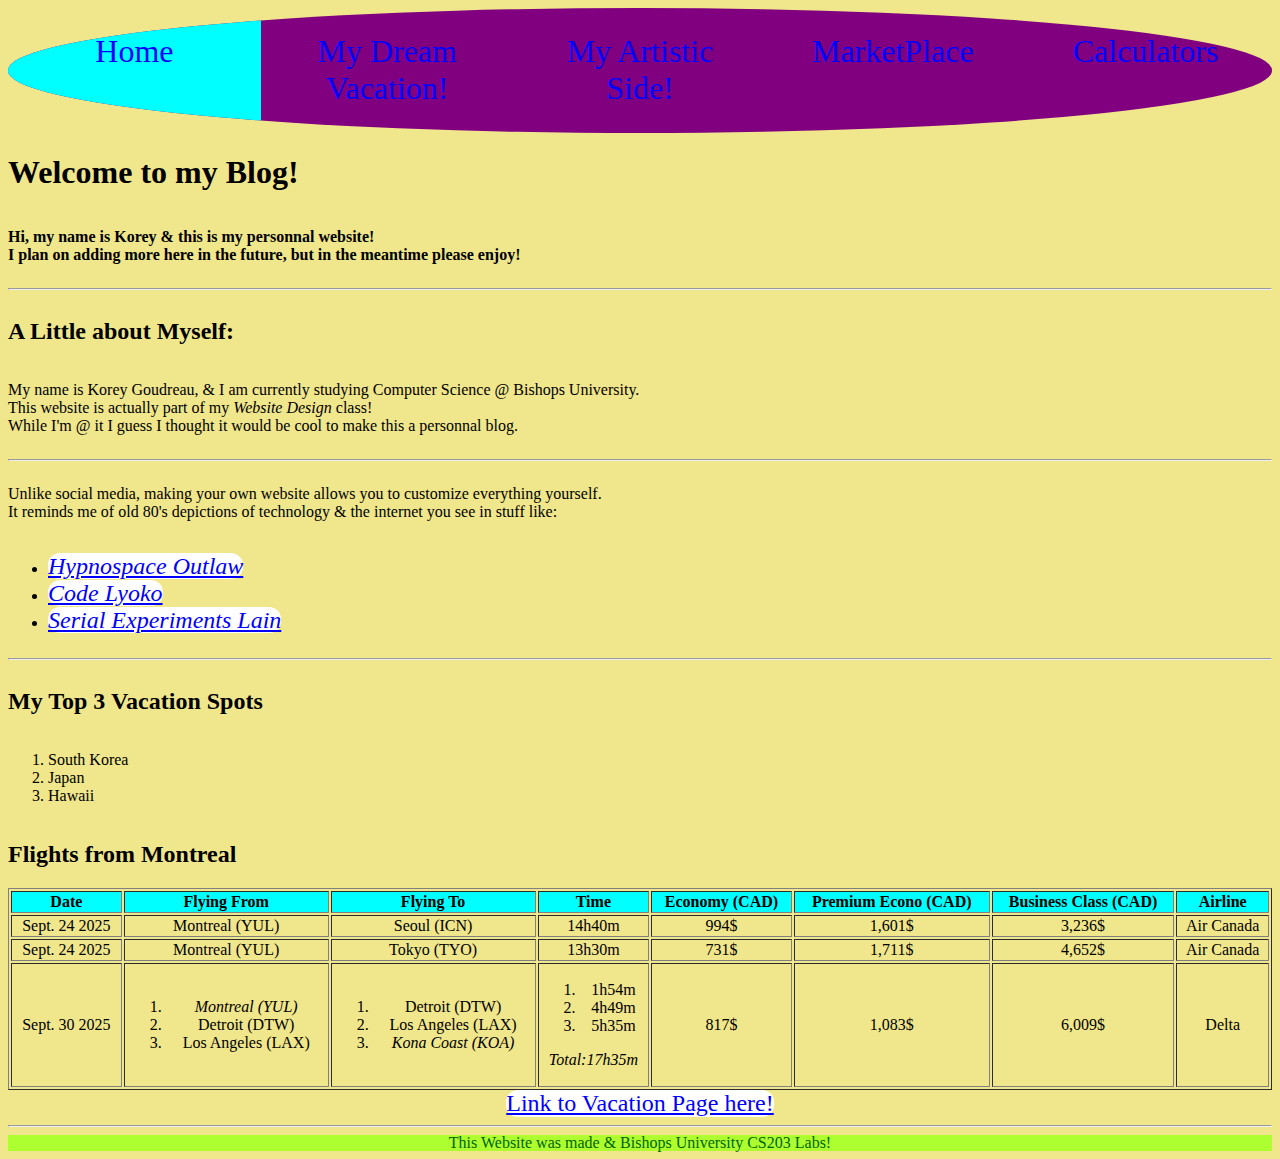
<file: index.html>
<!DOCTYPE html>
<html lang="en-US">
    <head>
        <title>Korey's Website</title>
        <meta charset="UTF-8">
        <meta name="description" content="Korey's Personnal Website">
        <meta name="keywords" content="HTML, CSS, Home, Homepage">
        <meta name="author" content="Korey Goudreau">
        <meta name="viewport" content="width=device-width, initial-scale=1.0">
        <link rel="stylesheet" type="text/css" href="my_style.css">
    </head>
    <body style="background-color:khaki;">

        <div class="body_wrapper">
            <nav>
                <a class="current_page" href="index.html">Home</a>
                <a href="my_vacation.html">My Dream Vacation!</a>
                <a href="my_artistic_self.html">My Artistic Side!</a>
                <a href="marketplace.html">MarketPlace</a>
                <a href="calculators.html">Calculators</a>
            </nav>
        </div>

        <div class="body_wrapper">
            <h1>Welcome to my Blog!</h1>
            <p>
                <strong>
                    Hi, my name is Korey &amp; this is my personnal website!<br>
                    I plan on adding more here in the future, but in the meantime please enjoy!
                </strong>
            </p>
        </div>
        <hr>
        <div class="body_wrapper">
            <h2>A Little about Myself:</h2>
            <p>
                My name is Korey Goudreau, &amp; I am currently studying Computer Science &commat; Bishops University.<br>
                This website is actually part of my <em>Website Design</em> class!<br>
                While I'm &commat; it I guess I thought it would be cool to make this a personnal blog.<br>
            </p>
        </div>
        <hr>
        <div class="body_wrapper">
            <p>
            Unlike social media, making your own website allows you to customize everything yourself.<br>
            It reminds me of old 80's depictions of technology &amp; the internet you see in stuff like:<br>
            </p>
            <ul>
                <em>
                    <li><a href="https://www.youtube.com/watch?v=9uI7IMB27_c">Hypnospace Outlaw</a></li>
                    <li><a href="https://www.youtube.com/watch?v=gUHejU7qyv8">Code Lyoko</a></li>
                    <li><a href="https://www.youtube.com/watch?v=MM8RufZr5lw">Serial Experiments Lain</a></li>
                </em>
            </ul>
        </div>
        <hr>
        <div class="body_wrapper">
            <h2>
                My Top 3 Vacation Spots
            </h2>
            <ol>
                <li>South Korea</li>
                <li>Japan</li>
                <li>Hawaii</li>
            </ol>
            <h2>
                Flights from Montreal
            </h2>
            <table border=1 style="width:100%;text-align:center;">
                <tr style="background-color:aqua;">
                    <th>Date</th>
                    <th>Flying From</th>
                    <th>Flying To</th>
                    <th>Time</th>
                    <th>Economy (CAD)</th>
                    <th>Premium Econo (CAD)</th>
                    <th>Business Class (CAD)</th>
                    <th>Airline</th>
                </tr>
                <tr>
                    <td>Sept. 24 2025</td>
                    <td>Montreal (YUL)</td>
                    <td>Seoul (ICN)</td>
                    <td>14h40m</td>
                    <td>994$</td>
                    <td>1,601$</td>
                    <td>3,236$</td>
                    <td>Air Canada</td>
                </tr>
                <tr>
                    <td>Sept. 24 2025</td>
                    <td>Montreal (YUL)</td>
                    <td>Tokyo (TYO)</td>
                    <td>13h30m</td>
                    <td>731$</td>
                    <td>1,711$</td>
                    <td>4,652$</td>
                    <td>Air Canada</td>
                </tr>
                <tr style="font-family:papyrus, fantasy;">
                    <td>Sept. 30 2025</td>
                    <td>   
                        <ol>
                            <li><em>Montreal (YUL)</em></li>
                            <li>Detroit (DTW)</li>
                            <li>Los Angeles (LAX)</li>
                        </ol>
                    </td>
                    <td>
                        <ol>
                            <li>Detroit (DTW)</li>
                            <li>Los Angeles (LAX)</li>
                            <li><em>Kona Coast (KOA)</em></li>
                        </ol>
                    </td>
                    <td>
                        <ol>
                            <li>1h54m</li>
                            <li>4h49m</li>
                            <li>5h35m</li>
                        </ol>
                        <p><em>Total:17h35m</em></p>
                    </td>
                    <td>817$</td>
                    <td>1,083$</td>
                    <td>6,009$</td>
                    <td>Delta</td>
                </tr>
            </table>
            <a href="my_vacation.html">Link to Vacation Page here!</a>
        </div>
        <hr>
        <footer>
            <p>This Website was made &amp; Bishops University CS203 Labs!</p>
        </footer>

    </body>
</html>
</file>
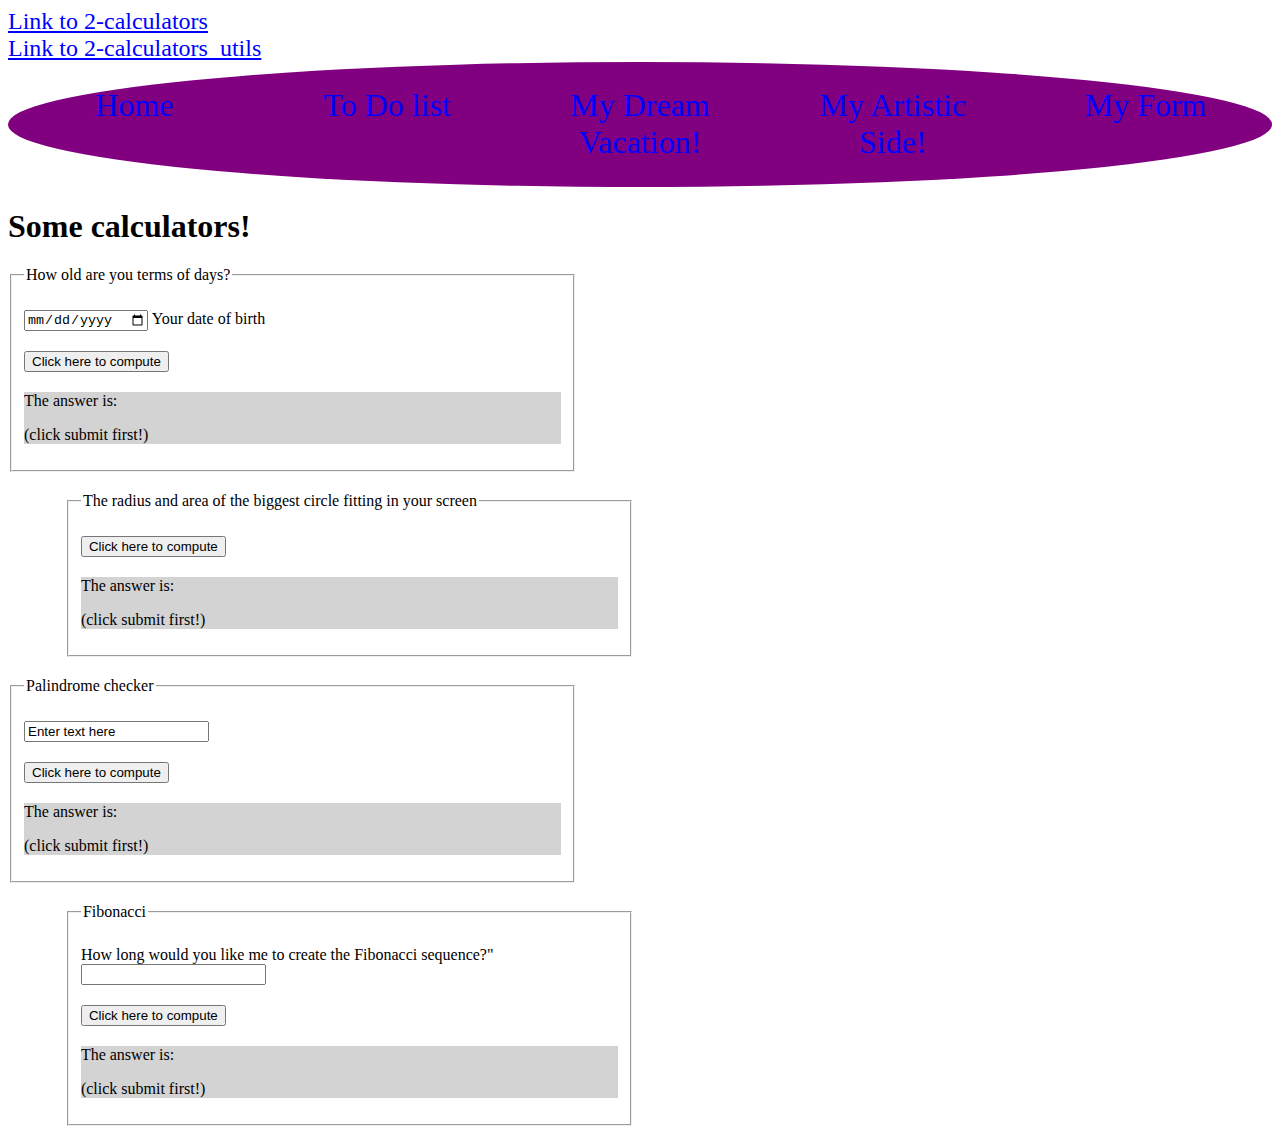
<file: calculators.html>
<!DOCTYPE html>
<html lang="en-US">
    <head>
        <title>Calculators</title>
        <meta charset="UTF-8">
        <meta name="description" content="Calculators">
        <meta name="keywords" content="HTML, CSS, Javascript, Calculators">
        <meta name="author" content="Korey Goudreau">
        <meta name="viewport" content="width=device-width, initial-scale=1.0">
        <link rel="stylesheet" type="text/css" href="my_style.css">
        <script src="nav.js"></script>
        <script>
                const current_path = location.pathname;
                setNav(current_path);
        </script>

        <a href="2-calculator.js">Link to 2-calculators</a><br>
        <a href="2-calculator_utils.js">Link to 2-calculators_utils</a>
        
        <script src="2-calculator.js"> </script>
        <script src="2-calculator_utils.js"> </script>
        
        <style> 
            .calculator_div{
                max-width: 45%;
            }
            @media screen and (max-width: 800px) {
                .calculator_div{
                    max-width: 75%;
                }
            }           
            
            .calculator_div div, fieldset{
                margin-top: 20px;
            }
            
            .answer{
                background-color: LightGray;
            }
            .right{
                position:relative;
                left:10%;
            }
        </style>
    </head>
    <body>

        <div class="body_wrapper">
            <nav id="main-nav"></nav>
        </div>

        <h1> Some calculators! </h1>

        
        <!-- Main calculator section -->
        <div class="calculator_div">
        
        
            <!-- Calculator 1: your age in terms of days -->
            <fieldset>
                <legend> How old are you terms of days? </legend>
                <div>
                    <input type="date" id="DOB">
                    <label for="DOB"> Your date of birth </label>
                </div>
                <div>
                    <input type="button" id="submit_days" value="Click here to compute" onclick="compute_days()">
                </div>
                <div class="answer">
                    <p> The answer is: </p>
                    <p id="p_answer_days"> (click submit first!) </p>
                </div>
            </fieldset>
            
            
            <!-- Calcultor 2: your age in terms of days -->
            <fieldset class="right">
                <legend> The radius and area of the biggest circle fitting in your screen </legend>
                <div>
                    <input type="button" id="submit_circle" value="Click here to compute" onclick="compute_circle()">
                </div>
                <div class="answer">
                    <p> The answer is: </p>
                    <p id="p_answer_circle"> (click submit first!) </p>
                </div>
            </fieldset>
            
            
            <!-- Calcultor 3: Palindrome checker -->
            <fieldset>
                <legend> Palindrome checker </legend>
                <div>
                    <input type="text" id="possible_palindrome" value="Enter text here">
                </div>
                <div>
                    <input type="button" id="submit_palindrome" value="Click here to compute" onclick="check_palindrome()">
                </div>
                <div  class="answer">
                    <p> The answer is: </p>
                    <p id="p_answer_palindrome"> (click submit first!) </p>
                </div>
            </fieldset>
            
            
            <!-- Calcultor 4: Fibonnacci -->
            <fieldset class="right">
                <legend> Fibonacci </legend>
                <div>
                    <label for="fibo_length"> How long would you like me to create the Fibonacci sequence?"
                    <input type="number" id="fibo_length">
                </div>
                <div>
                    <input type="button" id="submit_fibo" value="Click here to compute" onclick="create_fibo()">
                </div>
                <div class="answer">
                    <p> The answer is: </p>
                    <p id="p_answer_fibo"> (click submit first!) </p>
                </div>
            </fieldset>
        </div>

    </body>
</html>
</file>
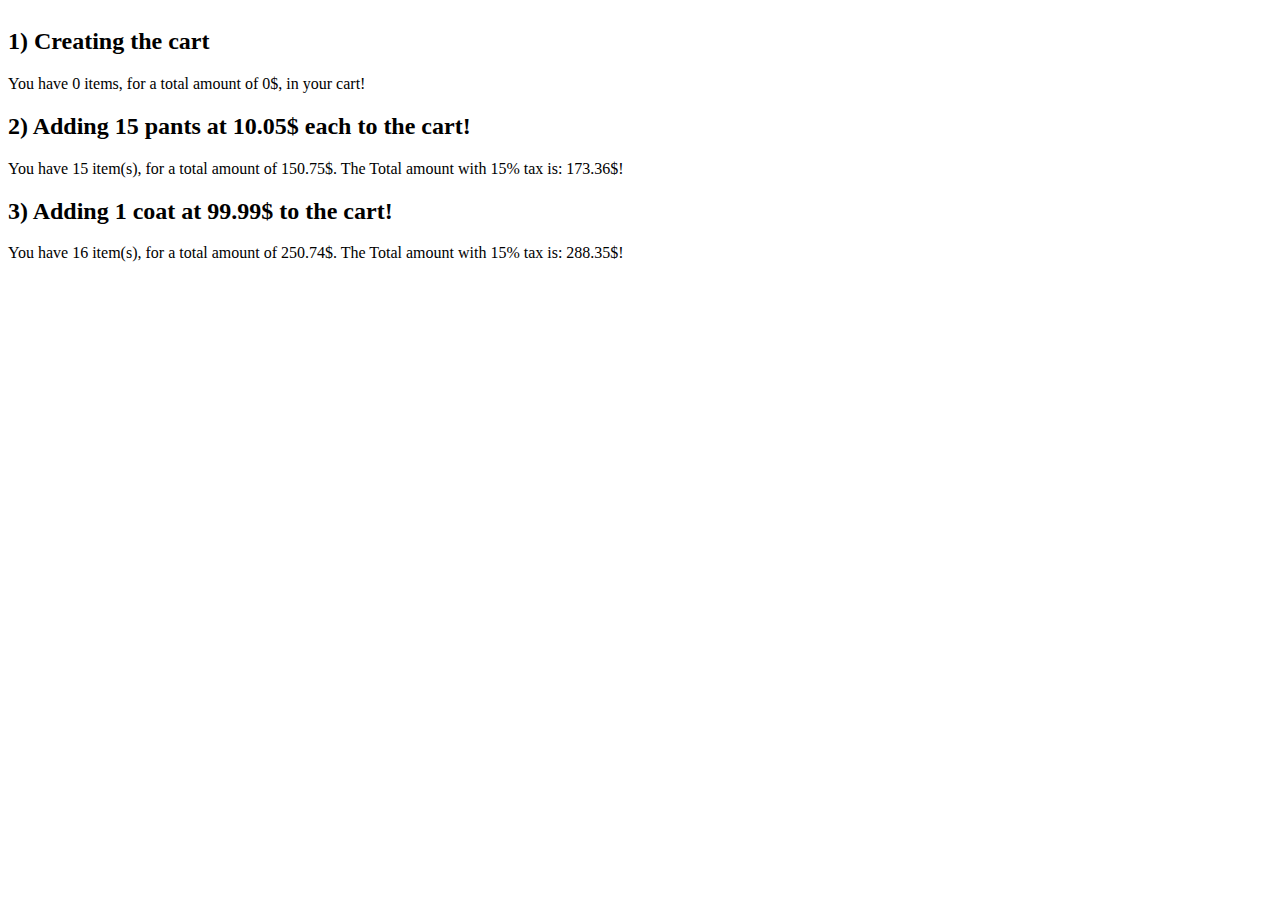
<file: marketplace.html>
<!DOCTYPE html>
<html lang="en-US">
    <head>
        <title>Korey's Market</title>
        <meta charset="UTF-8">
        <meta name="description" content="MarketPlace">
        <meta name="keywords" content="HTML, CSS, Javascript, MarketPlace">
        <meta name="author" content="Korey Goudreau">
        <meta name="viewport" content="width=device-width, initial-scale=1.0">
        <link rel="stylesheet" type="text/css" href="my_style.css">
        <script src="nav.js">
            const current_path = location.pathname;
            setNav(current_path);
        </script>
    </head>
    <body>
        <div class="body_wrapper">
            <nav id="main-nav"></nav>
        </div>
        <script src="1-marketplace.js"></script>
    </body>
</html>
</file>
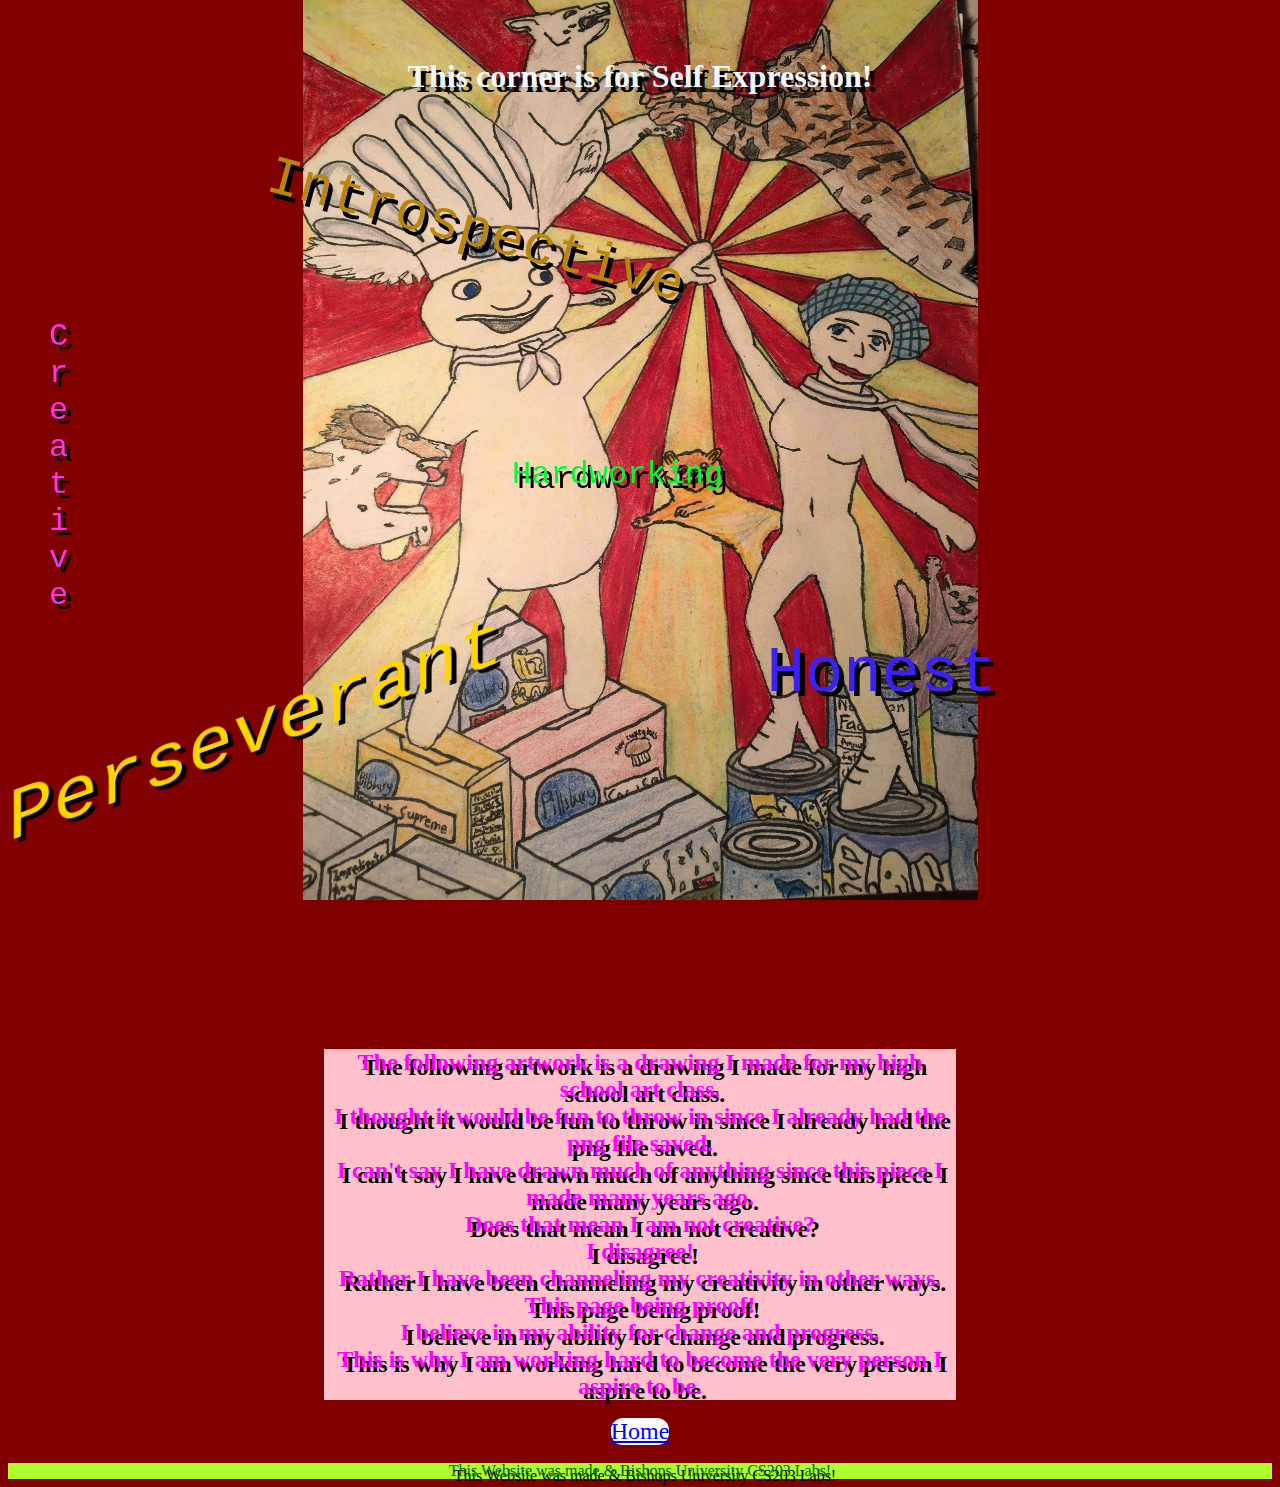
<file: my_artistic_self.html>
<!DOCTYPE html>
<html lang="en-US">
    <head>
        <title>Korey's Art</title>
        <meta charset="UTF-8">
        <meta name="description" content="Korey's Artistic Side">
        <meta name="keywords" content="HTML, CSS, Art, Artistic Side">
        <meta name="author" content="Korey Goudreau">
        <meta name="viewport" content="width=device-width, initial-scale=1.0">
        <link rel="stylesheet" type="text/css" href="my_style.css">
        <script src="nav.js">
            const current_path = location.pathname;
            setNav(current_path);
        </script>
        <style>
            body { /*background image & color*/
                background-image:url('pillsburyArt.jpg');
                background-repeat:no-repeat;
                background-attachment:fixed;
                background-size:contain;
                background-position:center;
                background-color:maroon;
                color:aliceblue;
                text-shadow: 5px 5px black; /*gave all txt on page a cool txt shadow effect*/
            }
            h1 { /*centering headers*/
                text-align:center;
                margin:auto;
                width:50%;
                padding:50px;
            }
            h2 { /*centering & adding background to create txt bubbles*/
                text-align:center;
                margin:auto;
                width:50%;
                color:magenta;
                background-color:pink;
            }

            /*Keyword CSS code*/
            .keyword {
                font-family:"Lucida Console", "Courier New", monospace;
            }
            #keyword1 {
                font-size:xx-large;
                color:rgb(0, 248, 54);
                position:fixed;
                bottom:375px;
                left:40%;
            }
            #keyword2 {
                font-size:55px;
                color:darkgoldenrod;
                position:relative;
                transform: rotate(15deg);
                left:20%;
                width:fit-content;
                height:fit-content;
            }
            #keyword3{
                font-size:200%;
                color:rgb(245, 54, 239);
                position:sticky;
                text-orientation:upright;
                writing-mode:vertical-lr;
                top:10%;
                left:90%;
            }
            #keyword4 {
                font-size:75px;
                color:gold;
                position:static;
                width:fit-content;
                height:fit-content;
                transform:skewY(-20deg);
            }
            #keyword5 {
                font-size:4em;
                color:rgb(61, 33, 244);
                position:relative;
                bottom:275px;
                left:60%;
                width:fit-content;
                height:fit-content;
            }
        </style>
    </head>
    <body>

        <div class="body_wrapper">
            <nav id="main-nav"></nav>
            <h1>This corner is for Self Expression!</h1>
        </div>

        <div class="body_wrapper">
            <p id="keyword1" class="keyword">Hardworking</p>
            <p id="keyword2" class="keyword">Introspective</p>
            <p id="keyword3" class="keyword">Creative</p>
            <p id="keyword4" class="keyword">Perseverant</p>
            <p id="keyword5" class="keyword">Honest</p>
        </div>

        <div class="body_wrapper">
            <h2>
                The following artwork is a drawing I made for my high school art class.<br>
                I thought it would be fun to throw in since I already had the png file saved.<br>
                I can't say I have drawn much of anything since this piece I made many years ago.<br>
                Does that mean I am not creative?<br>
                I disagree!<br>
                Rather I have been channeling my creativity in other ways.<br>
                This page being proof!<br>
                I believe in my ability for change and progress.<br>
                This is why I am working hard to become the very person I aspire to be.<br>
            </h2>
            <br>
            <a href="index.html">Home</a>
            <br>
        </div>

        <footer>
            <p>This Website was made &amp; Bishops University CS203 Labs!</p>
        </footer>

    </body>
</html>
</file>
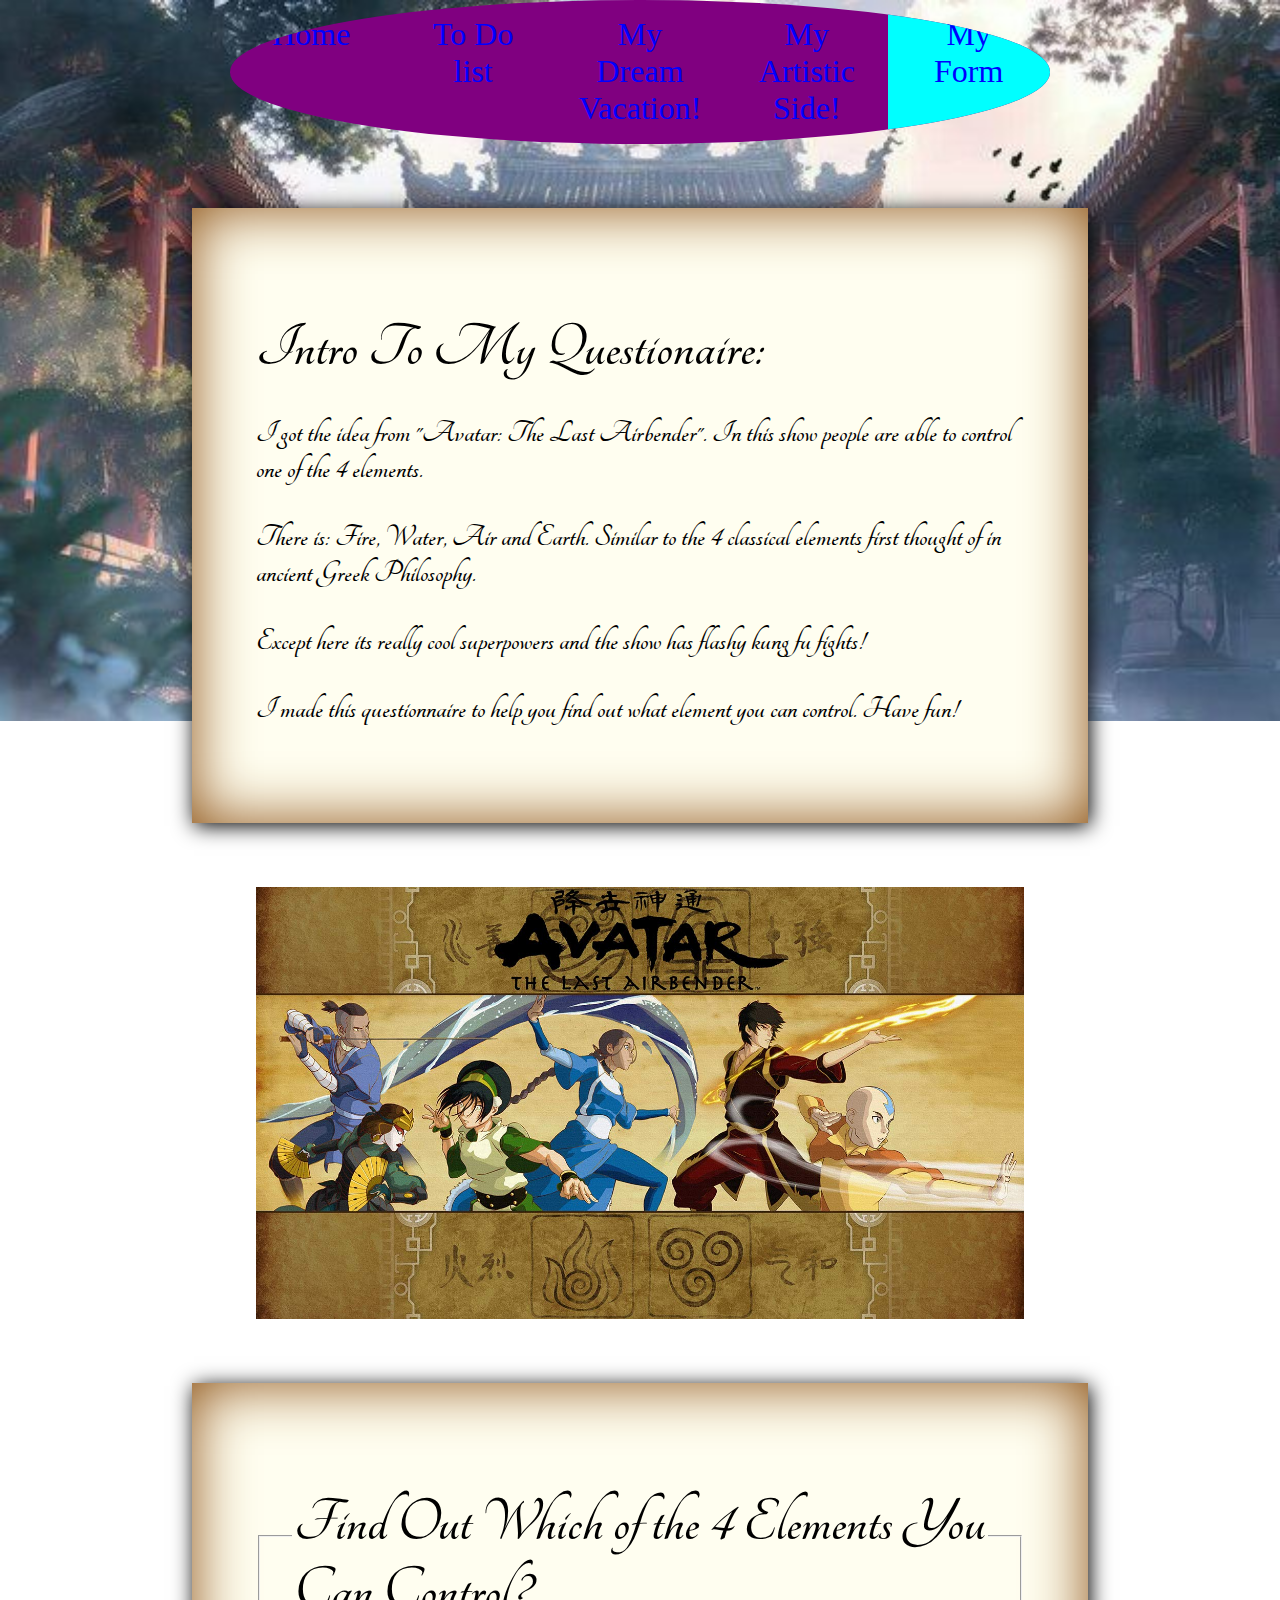
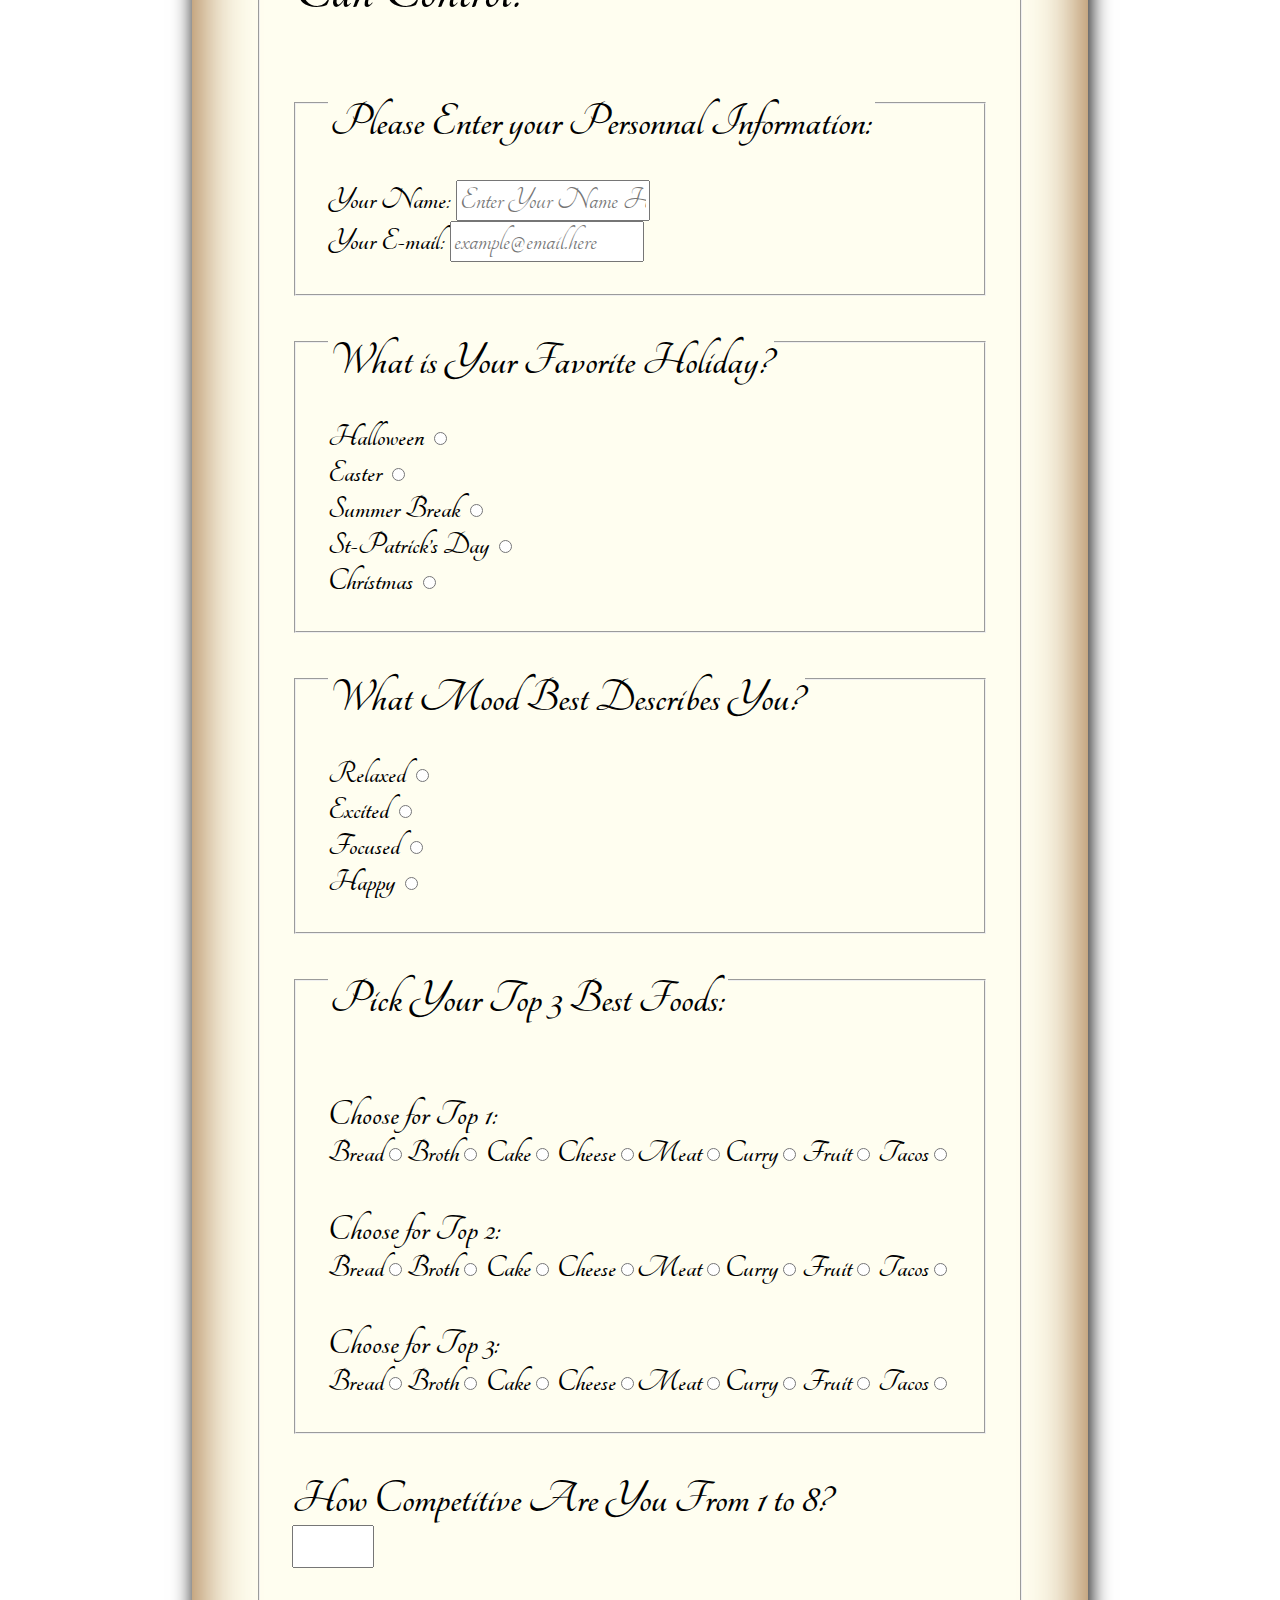
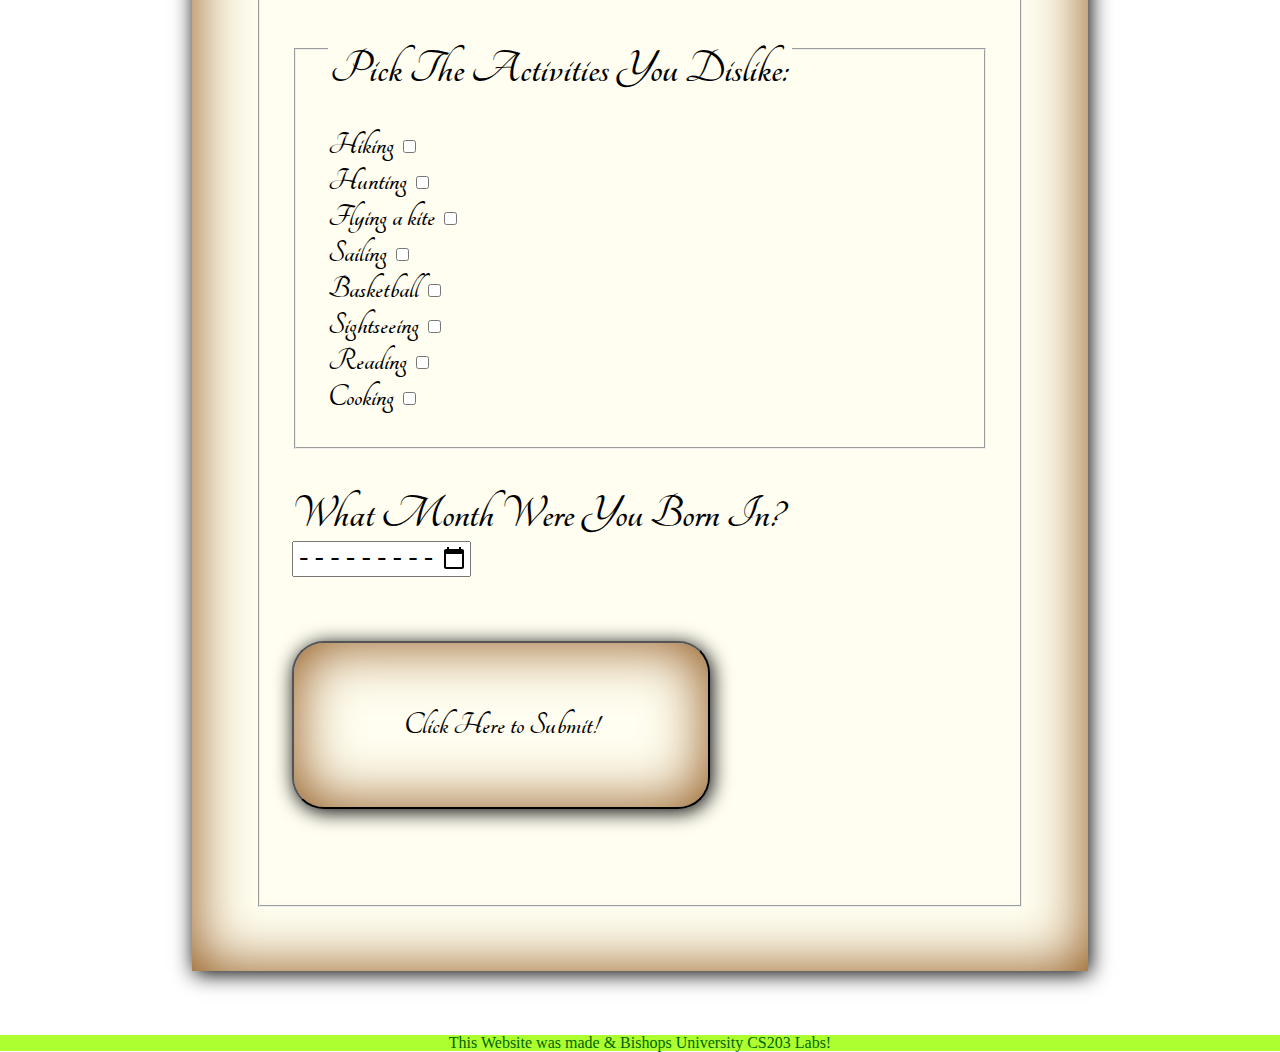
<file: my_form.html>
<!DOCTYPE html>
<html lang="en-US">
    <head>
        <title>Korey's Form</title>
        <meta charset="UTF-8">
        <meta name="description" content="Questionnaire Form">
        <meta name="keywords" content="HTML, Javascript, Form">
        <meta name="author" content="Korey Goudreau">
        <meta name="viewport" content="width=device-width, initial-scale=1.0">
        <link rel="stylesheet" type="text/css" href="my_style.css">

        <!--Link to javascript code for Form Validation-->
        <script src="formValidation.js"></script>

        <!--Links for Google font: Tangerine: https://fonts.google.com/specimen/Tangerine -->
        <link rel="preconnect" href="https://fonts.googleapis.com">
        <link rel="preconnect" href="https://fonts.gstatic.com" crossorigin>
        <link href="https://fonts.googleapis.com/css2?family=Tangerine:wght@400;700&display=swap" rel="stylesheet">

        <!--Setup Nav-->
        <script src="nav.js"></script>
        <script>
                const current_path = location.pathname;
                setNav(current_path);
        </script>

        <style>
            body { /*background image*/
                margin:auto;
                background-image:url('chineseTemple.jpg');
                background-repeat:no-repeat;
                background-attachment:fixed; 
                background-size:100%;
            }

            div{ /*center all elements inside a div*/
                width:100%;
                display:flex;
                align-items:center; /*Vertically center*/
                justify-content:center; /*Horizontally center*/
            }

            .oldPaper { /*gives element a old paper look*/
                font-size:2em;
                width:60%;

                /*Google font: Tangerine*/
                font-family:"Tangerine", cursive, serif;
                font-weight:700;

                /*
                source: https://stackoverflow.com/questions/14585101/old-paper-background-texture-with-just-css
                */
                margin: 2em 0;
                padding: 2em;
                box-shadow: 2px 3px 20px black, 0 0 60px #8a4d0f inset;
                background: #fffef0;
            }

            input[type="text"] , input[type="email"] {/*match input text to tangering font and increase font size*/
                font-family:"Tangerine", cursive, serif;
                font-size:1em;
            }

            input[type="number"]{ /*adjust font size of number input*/
                font-size:1em;
            }
            
            input[type="month"]{ /*adjust width and font size of month input*/
                width:25%;
                font-size:1em;
            }

            input[type="submit"] {/*change font size for submit button and add some more spacing*/
                font-size:1em;
                border-radius: 1em;
            }

            input[type="submit"]:hover { /*Make submit button bigger and change color on hover*/
                background-color: #f5deb3;
                transform: scale(1.1);
            }

            fieldset { /*Add a bit of space between fieldsets in the form*/
                padding: 1em;
            }

            h3, h2, h1, legend{ /*decrease space under headers and legends*/
                margin-bottom: 0;
                padding-bottom: 0;
            }

            #jpg{ /*adjust image width*/
                width:60%;
            }
        </style>
    </head>
    <body>
        <div class="body_wrapper">
            <nav id="main-nav"></nav>
        </div>
        
        <div class="body_wrapper">
            <article class="oldPaper">
                <h1>Intro To My Questionaire:</h1>
                <p>I got the idea from "Avatar: The Last Airbender". In this show people are able to control one of the 4 elements.</p>
                <p>There is: Fire, Water, Air and Earth. Similar to the 4 classical elements first thought of in ancient Greek Philosophy.</p>
                <p>Except here its really cool superpowers and the show has flashy kung fu fights!</p>
                <p>I made this questionnaire to help you find out what element you can control. Have fun!</p>
            </article>

            <!--
            image source URL: https://imgs.search.brave.com/15XLVXJEbhvXroEEcqkrkzyvqs5XKR-7iwF80uoz1yo/rs:fit:860:0:0:0/g:ce/aHR0cHM6Ly9tLm1l/ZGlhLWFtYXpvbi5j/b20vaW1hZ2VzL0kv/ODEzNEJkNWFwQUwu/anBn
            -->
            <img id="jpg" src="avatarShow.jpg" alt="Poster Art for the show: Avatar: The Last Airbender">

        </div>

        <div class="body_wrapper">
            <form id="my_form" class="oldPaper" onsubmit="return validate()">
                <fieldset>
                    <legend>
                        <h1>Find Out Which of the 4 Elements You Can Control?</h1>
                    </legend>

                    <fieldset>
                        <legend>
                            <h2>Please Enter your Personnal Information:</h2>
                        </legend>
                         <label for="name">Your Name:</label>
                        <input type="text" id="name" name="name" placeholder="Enter Your Name Here"><br>
                        
                        <label for="email">Your E-mail:</label>
                        <input type="email" id="email" name="email" placeholder="example@email.here"><br>
                    </fieldset>

                    <fieldset>
                        <legend>
                            <h2>What is Your Favorite Holiday?</h2> <!--2 points, required-->
                        </legend>
                        
                        <label for="Halloween">Halloween</label> <!-- Autumn -->
                        <input type="radio" id="Halloween" name="holiday" value="air"><br>

                        <label for="Easter">Easter</label> <!-- Spring -->
                        <input type="radio" id="Easter" name="holiday" value="stone"><br>

                        <label for="Summer Break">Summer Break</label> <!-- Summer -->
                        <input type="radio" id="Summer Break" name="holiday" value="fire"><br>

                        <label for="St-Patrick’s Day">St-Patrick’s Day</label> <!-- Spring -->
                        <input type="radio" id="St-Patrick’s Day" name="holiday" value="stone"><br>

                        <label for="Christmas">Christmas</label> <!-- Winter -->
                        <input type="radio" id="Christmas" name="holiday" value="water"><br>
                    </fieldset>

                    <fieldset>
                        <legend>
                            <h2>What Mood Best Describes You?</h2> <!--2 point, required-->
                        </legend>
                        
                        <label for="Relaxed">Relaxed</label>
                        <input type="radio" id="Relaxed" name="mood" value="water"><br>

                        <label for="Excited">Excited</label>
                        <input type="radio" id="Excited" name="mood" value="fire"><br>

                        <label for="Focused">Focused</label>
                        <input type="radio" id="Focused" name="mood" value="stone"><br>

                        <label for="Happy">Happy</label>
                        <input type="radio" id="Happy" name="mood" value="air"><br>
                    </fieldset>

                    <fieldset>
                        <legend>
                            <h2>Pick Your Top 3 Best Foods:</h2>
                        </legend>

                        <h3>Choose for Top 1:</h3> <!--3 points, required-->
                        <div>
                            <div>
                                <label for="Bread1">Bread</label> <!-- Salty -->
                                <input type="radio" id="Bread1" name="top1food" value="water">
                            </div>

                            <div>
                                <label for="Broth1">Broth</label> <!-- Umami -->
                                <input type="radio" id="Broth1" name="top1food" value="stone">
                            </div>
                            
                            <div>
                                <label for="Cake1">Cake</label> <!-- Sweet -->
                                <input type="radio" id="Cake1" name="top1food" value="air">
                            </div>
                            
                            <div>
                                <label for="Cheese1">Cheese</label> <!-- Salty -->
                                <input type="radio" id="Cheese1" name="top1food" value="water">
                            </div>
                            
                            <div>
                                <label for="Meat1">Meat</label> <!-- Umami -->
                                <input type="radio" id="Meat1" name="top1food" value="stone">
                            </div>
                            
                            <div>
                                <label for="Curry1">Curry</label> <!-- Spicy -->
                                <input type="radio" id="Curry1" name="top1food" value="fire">
                            </div>

                            <div>
                                <label for="Fruit1">Fruit</label> <!-- Sweet -->
                                <input type="radio" id="Fruit1" name="top1food" value="air">
                            </div>
                            
                            <div>
                                <label for="Tacos1">Tacos</label> <!-- Spicy -->
                                <input type="radio" id="Tacos1" name="top1food" value="fire">
                            </div>
                        </div>

                        <h3>Choose for Top 2:</h3> <!--2 points, required-->
                        <div>
                            <div>
                                <label for="Bread2">Bread</label> <!-- Salty -->
                                <input type="radio" id="Bread2" name="top2food" value="water">
                            </div>

                            <div>
                                <label for="Broth2">Broth</label> <!-- Umami -->
                                <input type="radio" id="Broth2" name="top2food" value="stone">
                            </div>
                            
                            <div>
                                <label for="Cake2">Cake</label> <!-- Sweet -->
                                <input type="radio" id="Cake2" name="top2food" value="air">
                            </div>
                            
                            <div>
                                <label for="Cheese2">Cheese</label> <!-- Salty -->
                                <input type="radio" id="Cheese2" name="top2food" value="water">
                            </div>
                            
                            <div>
                                <label for="Meat2">Meat</label> <!-- Umami -->
                                <input type="radio" id="Meat2" name="top2food" value="stone">
                            </div>
                            
                            <div>
                                <label for="Curry2">Curry</label> <!-- Spicy -->
                                <input type="radio" id="Curry2" name="top2food" value="fire">
                            </div>

                            <div>
                                <label for="Fruit2">Fruit</label> <!-- Sweet -->
                                <input type="radio" id="Fruit2" name="top2food" value="air">
                            </div>
                            
                            <div>
                                <label for="Tacos2">Tacos</label> <!-- Spicy -->
                                <input type="radio" id="Tacos2" name="top2food" value="fire">
                            </div>
                        </div>

                        <h3>Choose for Top 3:</h3> <!--1 point, required-->
                        <div>
                            <div>
                                <label for="Bread3">Bread</label> <!-- Salty -->
                                <input type="radio" id="Bread3" name="top3food" value="water">
                            </div>

                            <div>
                                <label for="Broth3">Broth</label> <!-- Umami -->
                                <input type="radio" id="Broth3" name="top3food" value="stone">
                            </div>
                            
                            <div>
                                <label for="Cake3">Cake</label> <!-- Sweet -->
                                <input type="radio" id="Cake3" name="top3food" value="air">
                            </div>
                            
                            <div>
                                <label for="Cheese3">Cheese</label> <!-- Salty -->
                                <input type="radio" id="Cheese3" name="top3food" value="water">
                            </div>
                            
                            <div>
                                <label for="Meat3">Meat</label> <!-- Umami -->
                                <input type="radio" id="Meat3" name="top3food" value="stone">
                            </div>
                            
                            <div>
                                <label for="Curry3">Curry</label> <!-- Spicy -->
                                <input type="radio" id="Curry3" name="top3food" value="fire">
                            </div>

                            <div>
                                <label for="Fruit3">Fruit</label> <!-- Sweet -->
                                <input type="radio" id="Fruit3" name="top3food" value="air">
                            </div>
                            
                            <div>
                                <label for="Tacos3">Tacos</label> <!-- Spicy -->
                                <input type="radio" id="Tacos3" name="top3food" value="fire">
                            </div>
                        </div>
                    </fieldset>

                    <label for="competitive">
                        <h2>How Competitive Are You From 1 to 8?</h2> <!--1 to 2 points, required-->
                    </label>
                    <input type="number" id="competitive" name="competitive" min="1" max="8"><br><br>

                    <fieldset>
                        <legend>
                            <h2>Pick The Activities You Dislike:</h2> <!--Gives -1 point for each, not required-->
                        </legend>
                        
                        <label for="Hiking">Hiking</label>
                        <input type="checkbox" id="Hiking" name="activity" value="stone"><br>

                        <label for="Hunting">Hunting</label>
                        <input type="checkbox" id="Hunting" name="activity" value="fire"><br>

                        <label for="Flying a kite">Flying a kite</label>
                        <input type="checkbox" id="Flying a kite" name="activity" value="air"><br>

                        <label for="Sailing">Sailing</label>
                        <input type="checkbox" id="Sailing" name="activity" value="water"><br>

                        <label for="Basketball">Basketball</label>
                        <input type="checkbox" id="Basketball" name="activity" value="fire"><br>

                        <label for="Sightseeing">Sightseeing</label>
                        <input type="checkbox" id="Sightseeing" name="activity" value="air"><br>

                        <label for="Reading">Reading</label>
                        <input type="checkbox" id="Reading" name="activity" value="stone"><br>

                        <label for="Cooking">Cooking</label>
                        <input type="checkbox" id="Cooking" name="activity" value="water"><br>
                    </fieldset>

                    <label for="birth"><!--2 points, required-->
                        <h2>What Month Were You Born In?</h2>
                    </label>
                    <input type="month" id="birth" name="birth"><br>

                    <!--Total Score: 3 to 15 points divided among all 4 elements-->
                    <input type="submit" class="oldPaper" value="Click Here to Submit!">

                </fieldset>
            </form>
        </div>

        <footer>
            <p>This Website was made &amp; Bishops University CS203 Labs!</p>
        </footer>
    </body>
</html>
</file>
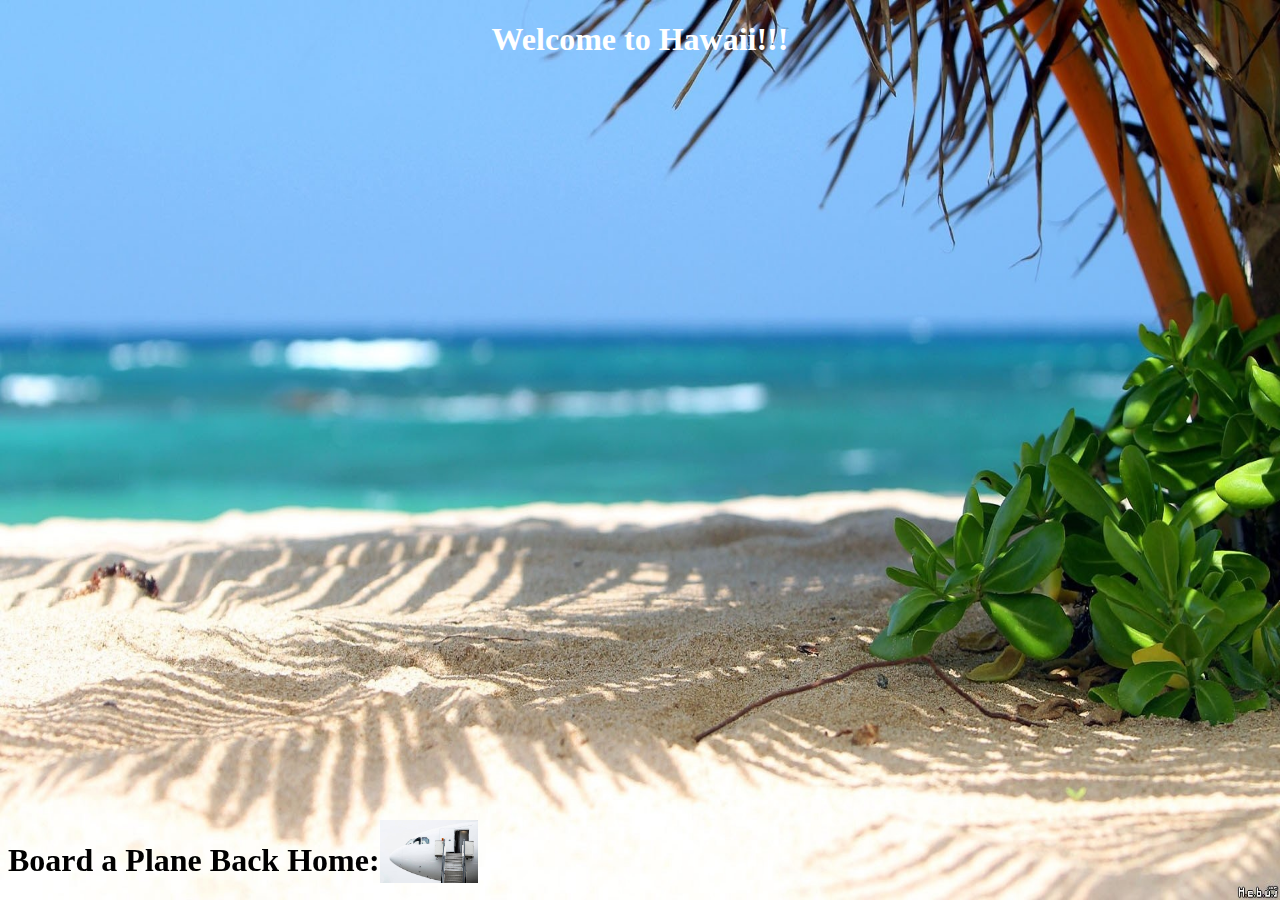
<file: my_vacation.html>
<!DOCTYPE html>
<html lang="en-US">
    <head>
        <title>Korey Goudreau</title>
        <meta charset="UTF-8">
        <meta name="description" content="Vacation Webpage">
        <meta name="keywords" content="HTML, CSS, JavaScript, Vacation">
        <meta name="author" content="Korey Goudreau">
        <meta name="viewport" content="width=device-width, initial-scale=1.0">
    </head>
    <body style="color:white;background-image: url('vacationBackground.jpg');background-repeat: no-repeat;background-attachment: fixed;background-size: 100% 100%;">
        <h1 style="text-align:center;">
            Welcome to Hawaii!!!
        </h1>
        <footer style="position:fixed;bottom:0;">
            <h1 style="display:block;float:left;color:black;">Board a Plane Back Home:</h1>
            <a href="index.html">
                <img src="airplane.jpg" alt="Boarding Airplane to go back Home" title="Time to go back home..." style="width:10%;">
            </a>
        </footer>
    </body>
</html>
</file>
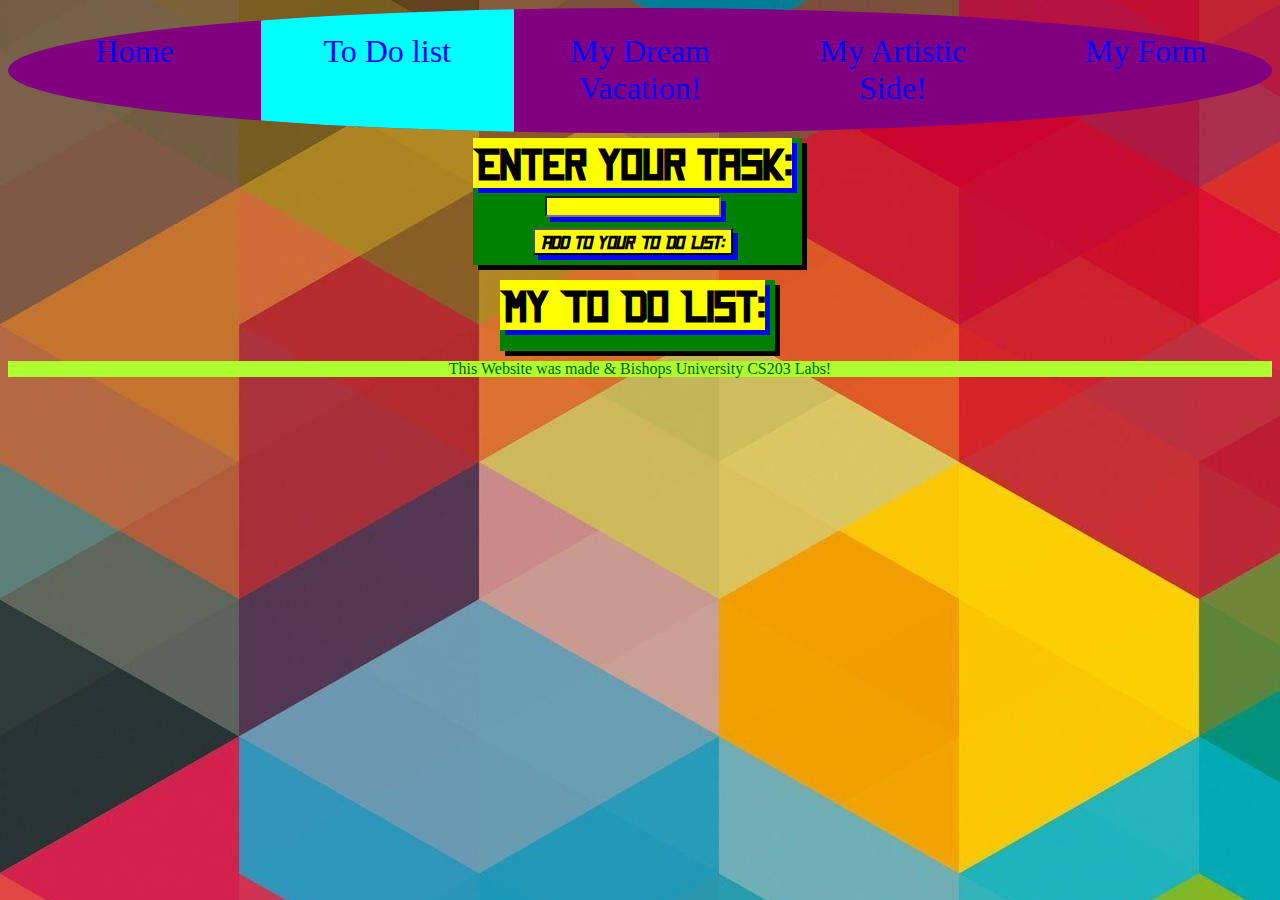
<file: to-do.html>
<!DOCTYPE html>
<html lang="en-US">
    <head>
        <title>Korey's Website</title>
        <meta charset="UTF-8">
        <meta name="description" content="Korey's To Do List">
        <meta name="keywords" content="HTML, CSS, Javascript, To Do List, To Do">
        <meta name="author" content="Korey Goudreau">
        <meta name="viewport" content="width=device-width, initial-scale=1.0">
        <link rel="stylesheet" type="text/css" href="my_style.css">

        <!--Import font: font-awesome, Part3 b) of lab7-->
        <link rel="stylesheet" href="https://cdnjs.cloudflare.com/ajax/libs/font-awesome/6.5.2/css/all.min.css">

        <!--Setup for nav-->
        <script src="nav.js"></script>
        <script>
                const current_path = location.pathname;
                setNav(current_path);
        </script>

        <style>
            /*downloaded custom font, reference: https://stackoverflow.com/questions/24990554/how-to-include-a-font-ttf-using-css*/
            @font-face { /*This font is only Capital letters, therefore not used for text input*/
                font-family: nitroEagle;
                src: url('nitro-eagle-font/NitroEagle-KVP1W.ttf') format('truetype');
            }
            @font-face {
                font-family: nitroEagleItalic;
                src: url('nitro-eagle-font/NitroEagleItalicItalic-2v5nW.ttf') format('truetype');
            }

            body{
                /*horizontally align everything in the middle*/
                text-align:center;

                /*setup wallpaper in background*/
                background-image:url('images/cubeWallpaper.jpg');
                background-repeat: no-repeat;
                background-size: auto;
            }

            form{
                font-family: nitroEagle, 'Courier New', monospace;
            }

            form *{
                width:fit-content;
                margin-bottom:10px;
            }

            label, input[type="button"], input[type="text"]{
                background-color: yellow;
                box-shadow: blue 5px 5px;
            }

            input[type="text"]{
                font-family:'Courier New', monospace;
            }

            input[type="button"]{
                font-weight:900;
                font-family: nitroEagleItalic, 'Courier New', monospace;;
            }

            label{
                font-size: xx-large;
            }

            .background{
                /*background*/
                background-color: green;
                box-shadow: black 5px 5px;

                /*Reference: https://www.reddit.com/r/css/comments/ixi96o/how_to_set_width_to_fitcontent_addional_value/?rdt=42546 */
                /*make background envelope elements inside*/
                display: inline-block;

                /*Add some padding to the right to allow shadow of elements inside to stay within background*/
                padding: 0px 10px 0px 0;

                /*5px margin plus extra 5px to right and bottom to account for 5px shadow and allow 5px space*/
                margin: 5px 10px 10px 5px;
            }

            .background li, h1{
                background-color: yellow;
                box-shadow: blue 5px 5px;
                width:fit-content;
            }

            .background h1{
                margin-top:0;
            }

            .background li{
                font-family:'Courier New', monospace;
            }

            li > span:nth-child(1){ /*style only 1st <span> in a <li>: https://developer.mozilla.org/en-US/docs/Web/CSS/:nth-child and https://developer.mozilla.org/en-US/docs/Web/CSS/Child_combinator */
                padding-right:1em;
            }
        </style>
    </head>
    <body>
        <div class="body_wrapper">
            <nav id="main-nav"></nav>
        </div>

        <div class="body_wrapper background">
            <form>
                <label for="input"><strong>Enter your task:</strong></label><br>
                <input type="text" id="input" name="input"><br>
                <input type="button" onclick="addItem()" value="Add to your To Do List:">
            </form>
        </div>

        <br>

        <div class="body_wrapper background">
            <h1 style="font-family:nitroEagle">My To Do List:</h1>
            <ul id="list"></ul>
        </div>

        <!--JS file for to do list, needs to be below element with id="list" otherwise JS cannot access it-->
        <script src="to-do.js"></script>

        <footer>
            <p>This Website was made &amp; Bishops University CS203 Labs!</p>
        </footer>
    </body>
</html>
</file>
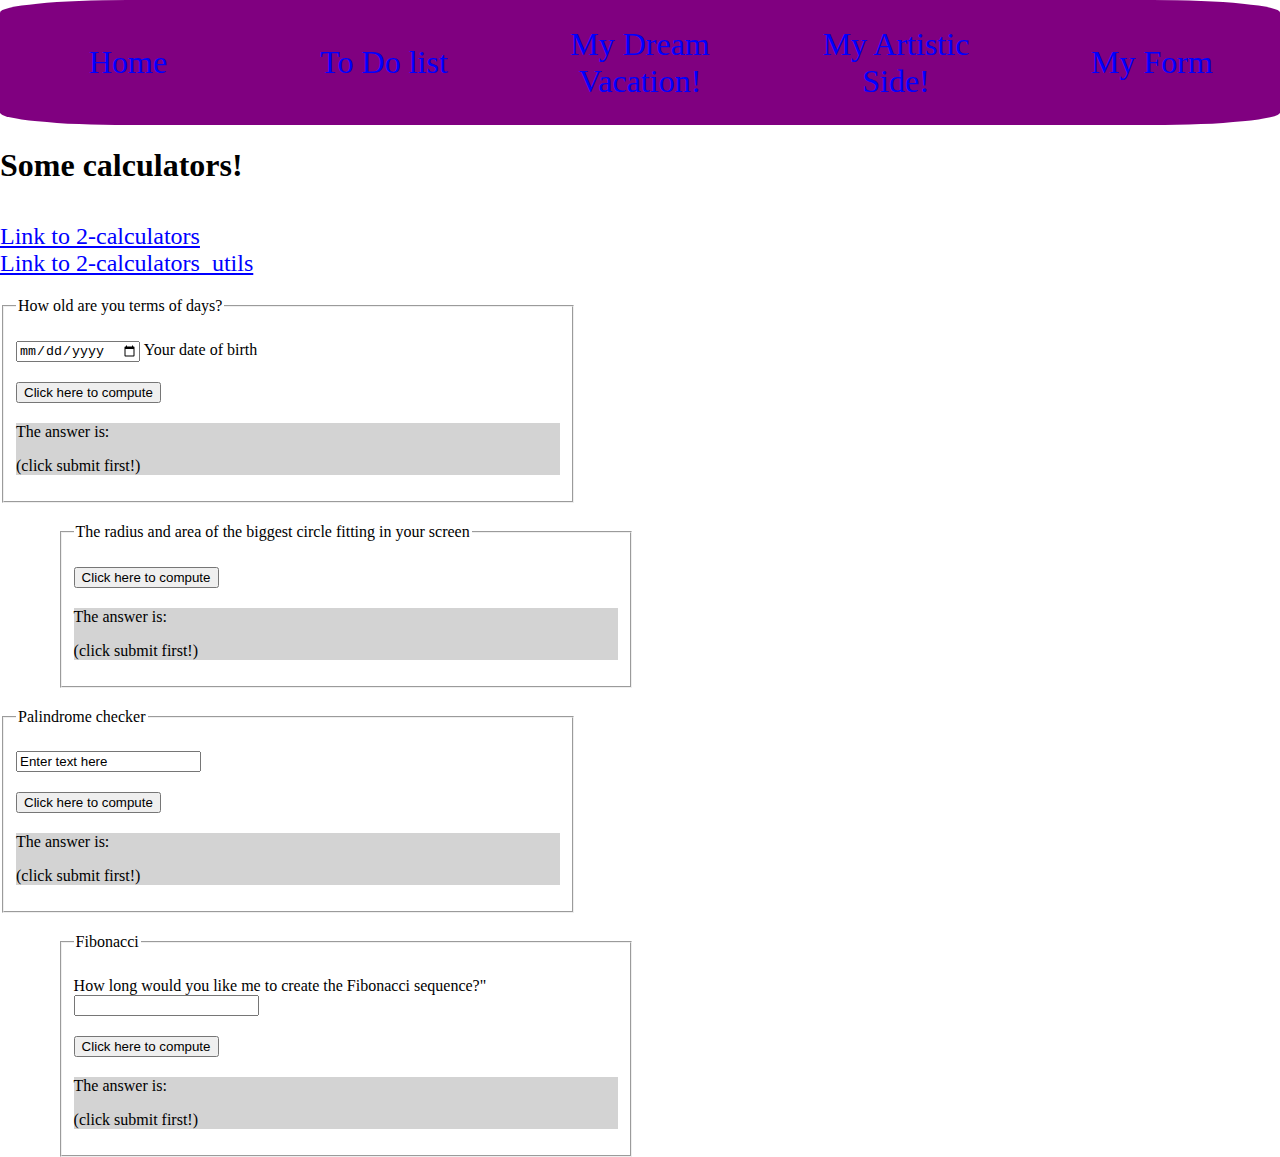
<file: my_site/calculators.html>
<!DOCTYPE html>
<html lang="en-US">
    <head>
        <title>Calculators</title>
        <meta charset="UTF-8">
        <meta name="description" content="Calculators">
        <meta name="keywords" content="HTML, CSS, Javascript, Calculators">
        <meta name="author" content="Korey Goudreau">
        <meta name="viewport" content="width=device-width, initial-scale=1.0">
        <link rel="stylesheet" type="text/css" href="my_style.css">
        <script src="nav.js"></script>
        <script>
                const current_path = location.pathname;
                setNav(current_path);
        </script>
        
        <script src="2-calculator.js"> </script>
        <script src="2-calculator_utils.js"> </script>
        
        <style> 
            .calculator_div{
                max-width: 45%;
            }
            @media screen and (max-width: 800px) {
                .calculator_div{
                    max-width: 75%;
                }
            }           
            
            .calculator_div div, fieldset{
                margin-top: 20px;
            }
            
            .answer{
                background-color: LightGray;
            }
            .right{
                position:relative;
                left:10%;
            }
        </style>
    </head>
    <body>

        <div class="body_wrapper">
            <nav id="main-nav"></nav>
        </div>

        <h1> Some calculators! </h1><br>
        <a href="2-calculator.js">Link to 2-calculators</a><br>
        <a href="2-calculator_utils.js">Link to 2-calculators_utils</a>

        
        <!-- Main calculator section -->
        <div class="calculator_div">
        
        
            <!-- Calculator 1: your age in terms of days -->
            <fieldset>
                <legend> How old are you terms of days? </legend>
                <div>
                    <input type="date" id="DOB">
                    <label for="DOB"> Your date of birth </label>
                </div>
                <div>
                    <input type="button" id="submit_days" value="Click here to compute" onclick="compute_days()">
                </div>
                <div class="answer">
                    <p> The answer is: </p>
                    <p id="p_answer_days"> (click submit first!) </p>
                </div>
            </fieldset>
            
            
            <!-- Calcultor 2: your age in terms of days -->
            <fieldset class="right">
                <legend> The radius and area of the biggest circle fitting in your screen </legend>
                <div>
                    <input type="button" id="submit_circle" value="Click here to compute" onclick="compute_circle()">
                </div>
                <div class="answer">
                    <p> The answer is: </p>
                    <p id="p_answer_circle"> (click submit first!) </p>
                </div>
            </fieldset>
            
            
            <!-- Calcultor 3: Palindrome checker -->
            <fieldset>
                <legend> Palindrome checker </legend>
                <div>
                    <input type="text" id="possible_palindrome" value="Enter text here">
                </div>
                <div>
                    <input type="button" id="submit_palindrome" value="Click here to compute" onclick="check_palindrome()">
                </div>
                <div  class="answer">
                    <p> The answer is: </p>
                    <p id="p_answer_palindrome"> (click submit first!) </p>
                </div>
            </fieldset>
            
            
            <!-- Calcultor 4: Fibonnacci -->
            <fieldset class="right">
                <legend> Fibonacci </legend>
                <div>
                    <label for="fibo_length"> How long would you like me to create the Fibonacci sequence?"
                    <input type="number" id="fibo_length">
                </div>
                <div>
                    <input type="button" id="submit_fibo" value="Click here to compute" onclick="create_fibo()">
                </div>
                <div class="answer">
                    <p> The answer is: </p>
                    <p id="p_answer_fibo"> (click submit first!) </p>
                </div>
            </fieldset>
        </div>

    </body>
</html>
</file>
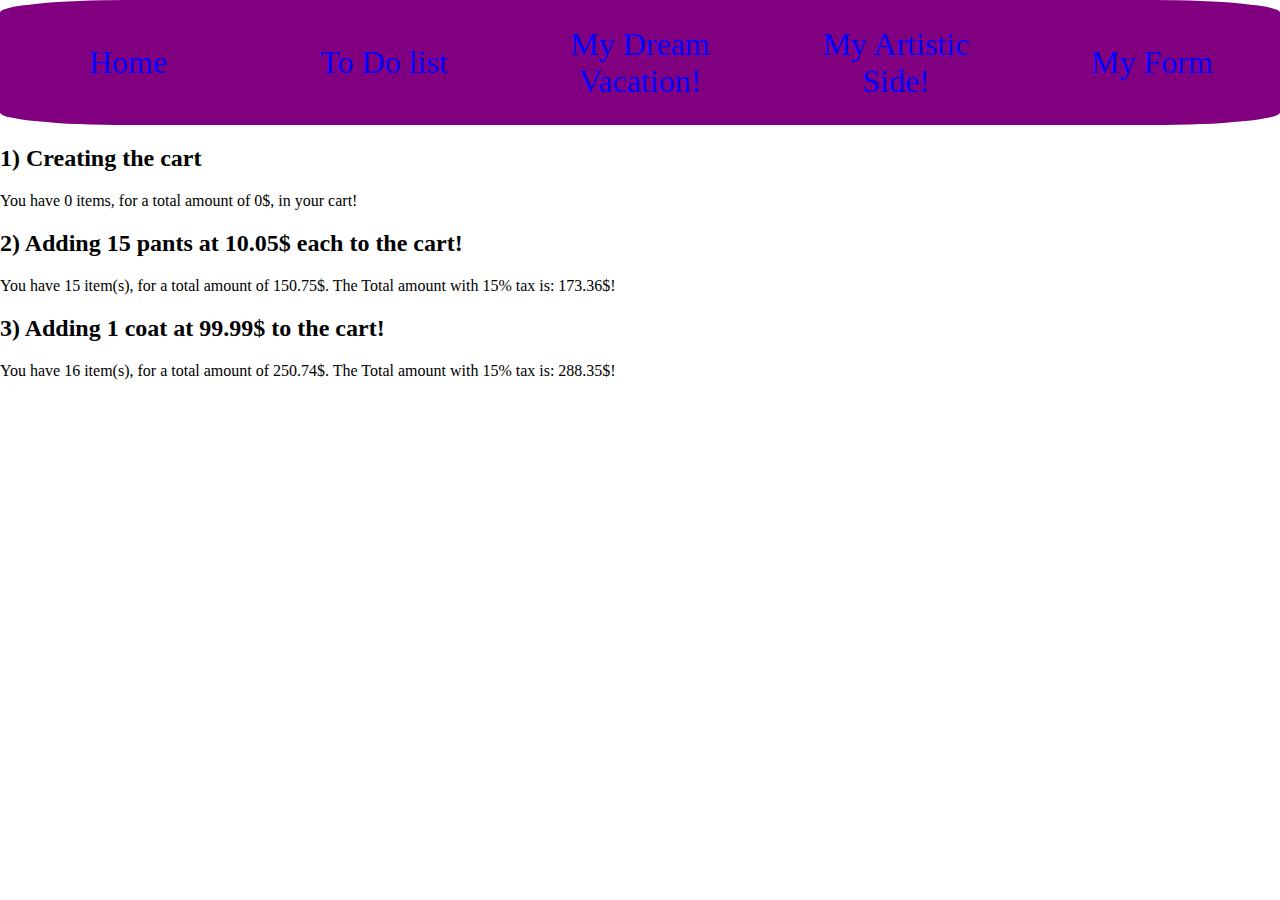
<file: my_site/marketplace.html>
<!DOCTYPE html>
<html lang="en-US">
    <head>
        <title>Korey's Market</title>
        <meta charset="UTF-8">
        <meta name="description" content="MarketPlace">
        <meta name="keywords" content="HTML, CSS, Javascript, MarketPlace">
        <meta name="author" content="Korey Goudreau">
        <meta name="viewport" content="width=device-width, initial-scale=1.0">
        <link rel="stylesheet" type="text/css" href="my_style.css">
        <script src="nav.js"></script>
        <script>
                const current_path = location.pathname;
                setNav(current_path);
        </script>
    </head>
    <body>
        <div class="body_wrapper">
            <nav id="main-nav"></nav>
        </div>
        <script src="1-marketplace.js"></script>
    </body>
</html>
</file>
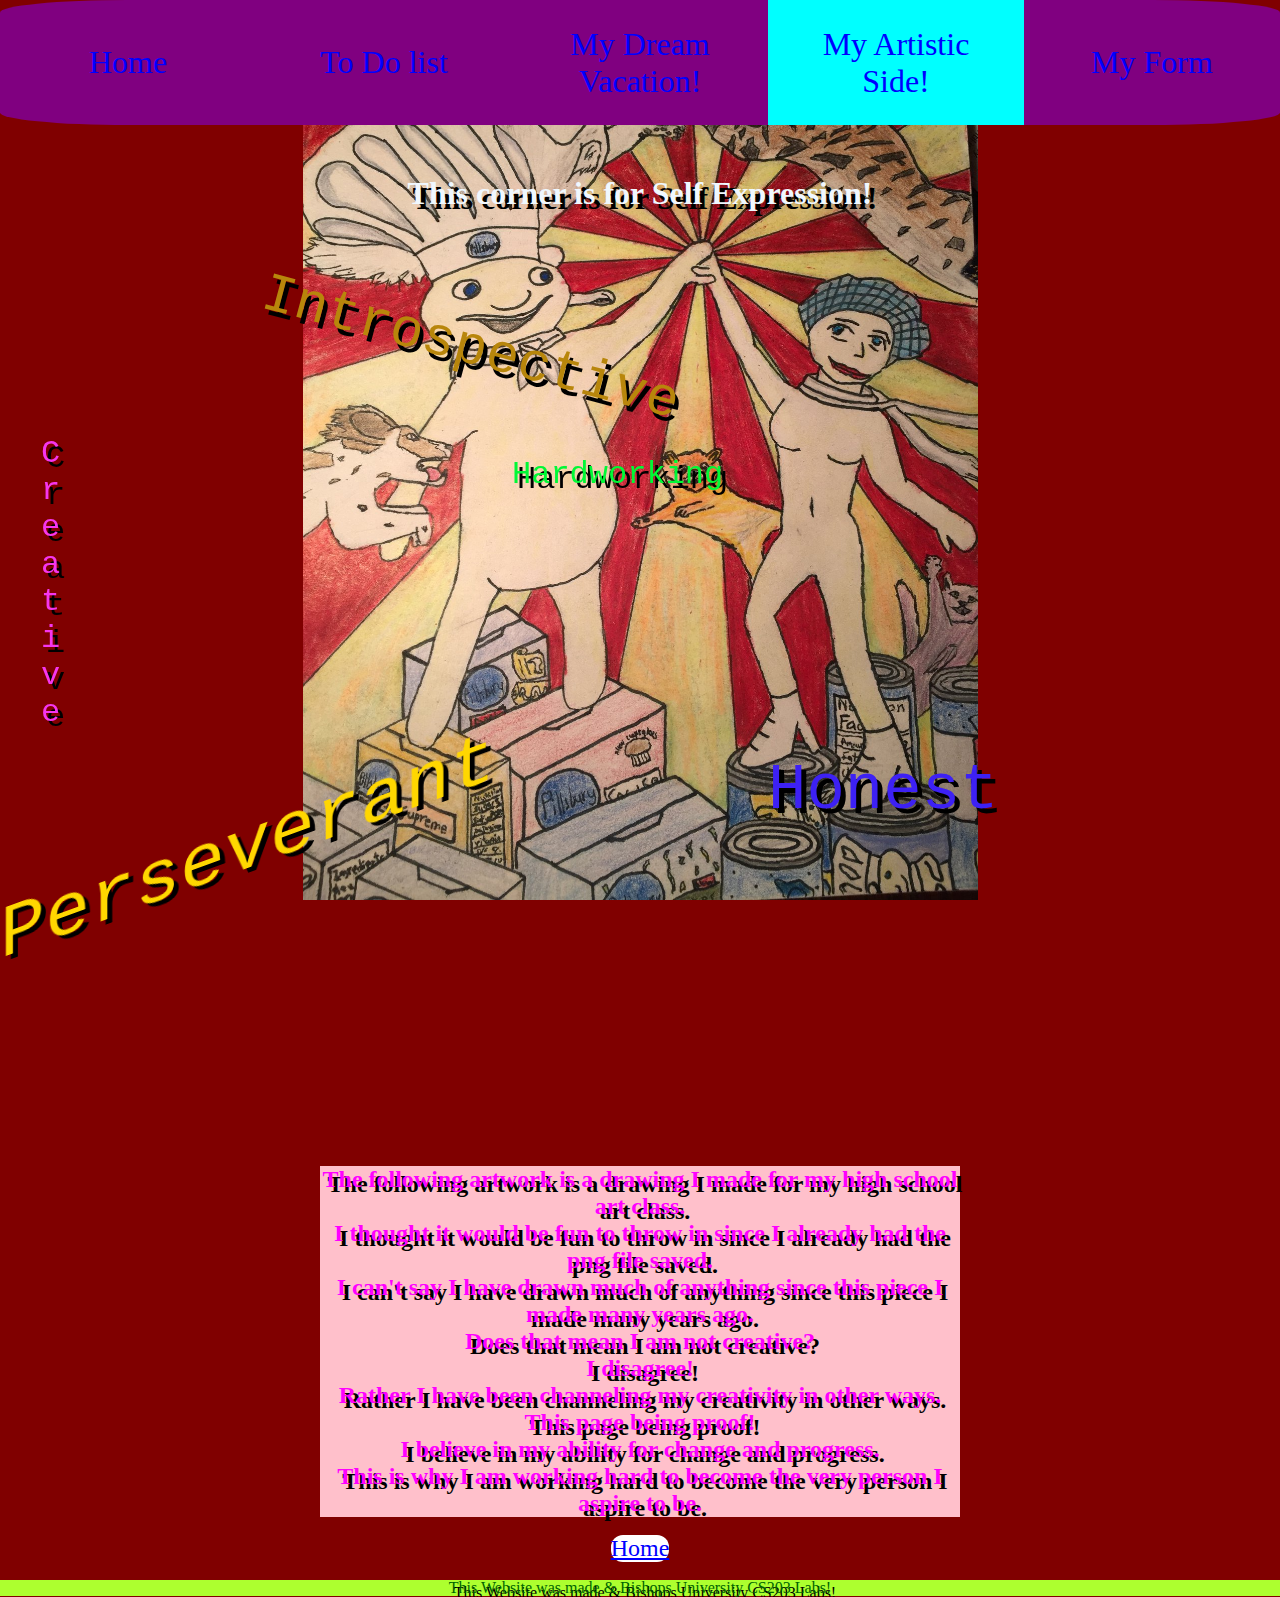
<file: my_site/my_artistic_self.html>
<!DOCTYPE html>
<html lang="en-US">
    <head>
        <title>Korey's Art</title>
        <meta charset="UTF-8">
        <meta name="description" content="Korey's Artistic Side">
        <meta name="keywords" content="HTML, CSS, Art, Artistic Side">
        <meta name="author" content="Korey Goudreau">
        <meta name="viewport" content="width=device-width, initial-scale=1.0">
        <link rel="stylesheet" type="text/css" href="my_style.css">
        <script src="nav.js"></script>
        <script>
                const current_path = location.pathname;
                setNav(current_path);
        </script>
        <style>
            body { /*background image & color*/
                background-image:url('images/pillsburyArt.jpg');
                background-repeat:no-repeat;
                background-attachment:fixed;
                background-size:contain;
                background-position:center;
                background-color:maroon;
                color:aliceblue;
                text-shadow: 5px 5px black; /*gave all txt on page a cool txt shadow effect*/
            }
            h1 { /*centering headers*/
                text-align:center;
                margin:auto;
                width:50%;
                padding:50px;
            }
            h2 { /*centering & adding background to create txt bubbles*/
                text-align:center;
                margin:auto;
                width:50%;
                color:magenta;
                background-color:pink;
            }

            /*Keyword CSS code*/
            .keyword {
                font-family:"Lucida Console", "Courier New", monospace;
            }
            #keyword1 {
                font-size:xx-large;
                color:rgb(0, 248, 54);
                position:fixed;
                bottom:375px;
                left:40%;
            }
            #keyword2 {
                font-size:55px;
                color:darkgoldenrod;
                position:relative;
                transform: rotate(15deg);
                left:20%;
                width:fit-content;
                height:fit-content;
            }
            #keyword3{
                font-size:200%;
                color:rgb(245, 54, 239);
                position:sticky;
                text-orientation:upright;
                writing-mode:vertical-lr;
                top:10%;
                left:90%;
            }
            #keyword4 {
                font-size:75px;
                color:gold;
                position:static;
                width:fit-content;
                height:fit-content;
                transform:skewY(-20deg);
            }
            #keyword5 {
                font-size:4em;
                color:rgb(61, 33, 244);
                position:relative;
                bottom:275px;
                left:60%;
                width:fit-content;
                height:fit-content;
            }
        </style>
    </head>
    <body>
        <div class="body_wrapper">
            <nav id="main-nav"></nav>
            <h1>This corner is for Self Expression!</h1>
        </div>

        <div class="body_wrapper">
            <p id="keyword1" class="keyword">Hardworking</p>
            <p id="keyword2" class="keyword">Introspective</p>
            <p id="keyword3" class="keyword">Creative</p>
            <p id="keyword4" class="keyword">Perseverant</p>
            <p id="keyword5" class="keyword">Honest</p>
        </div>

        <div class="body_wrapper">
            <h2>
                The following artwork is a drawing I made for my high school art class.<br>
                I thought it would be fun to throw in since I already had the png file saved.<br>
                I can't say I have drawn much of anything since this piece I made many years ago.<br>
                Does that mean I am not creative?<br>
                I disagree!<br>
                Rather I have been channeling my creativity in other ways.<br>
                This page being proof!<br>
                I believe in my ability for change and progress.<br>
                This is why I am working hard to become the very person I aspire to be.<br>
            </h2>
            <br>
            <a href="index.php">Home</a>
            <br>
        </div>

        <footer>
            <p>This Website was made &amp; Bishops University CS203 Labs!</p>
        </footer>
    </body>
</html>
</file>
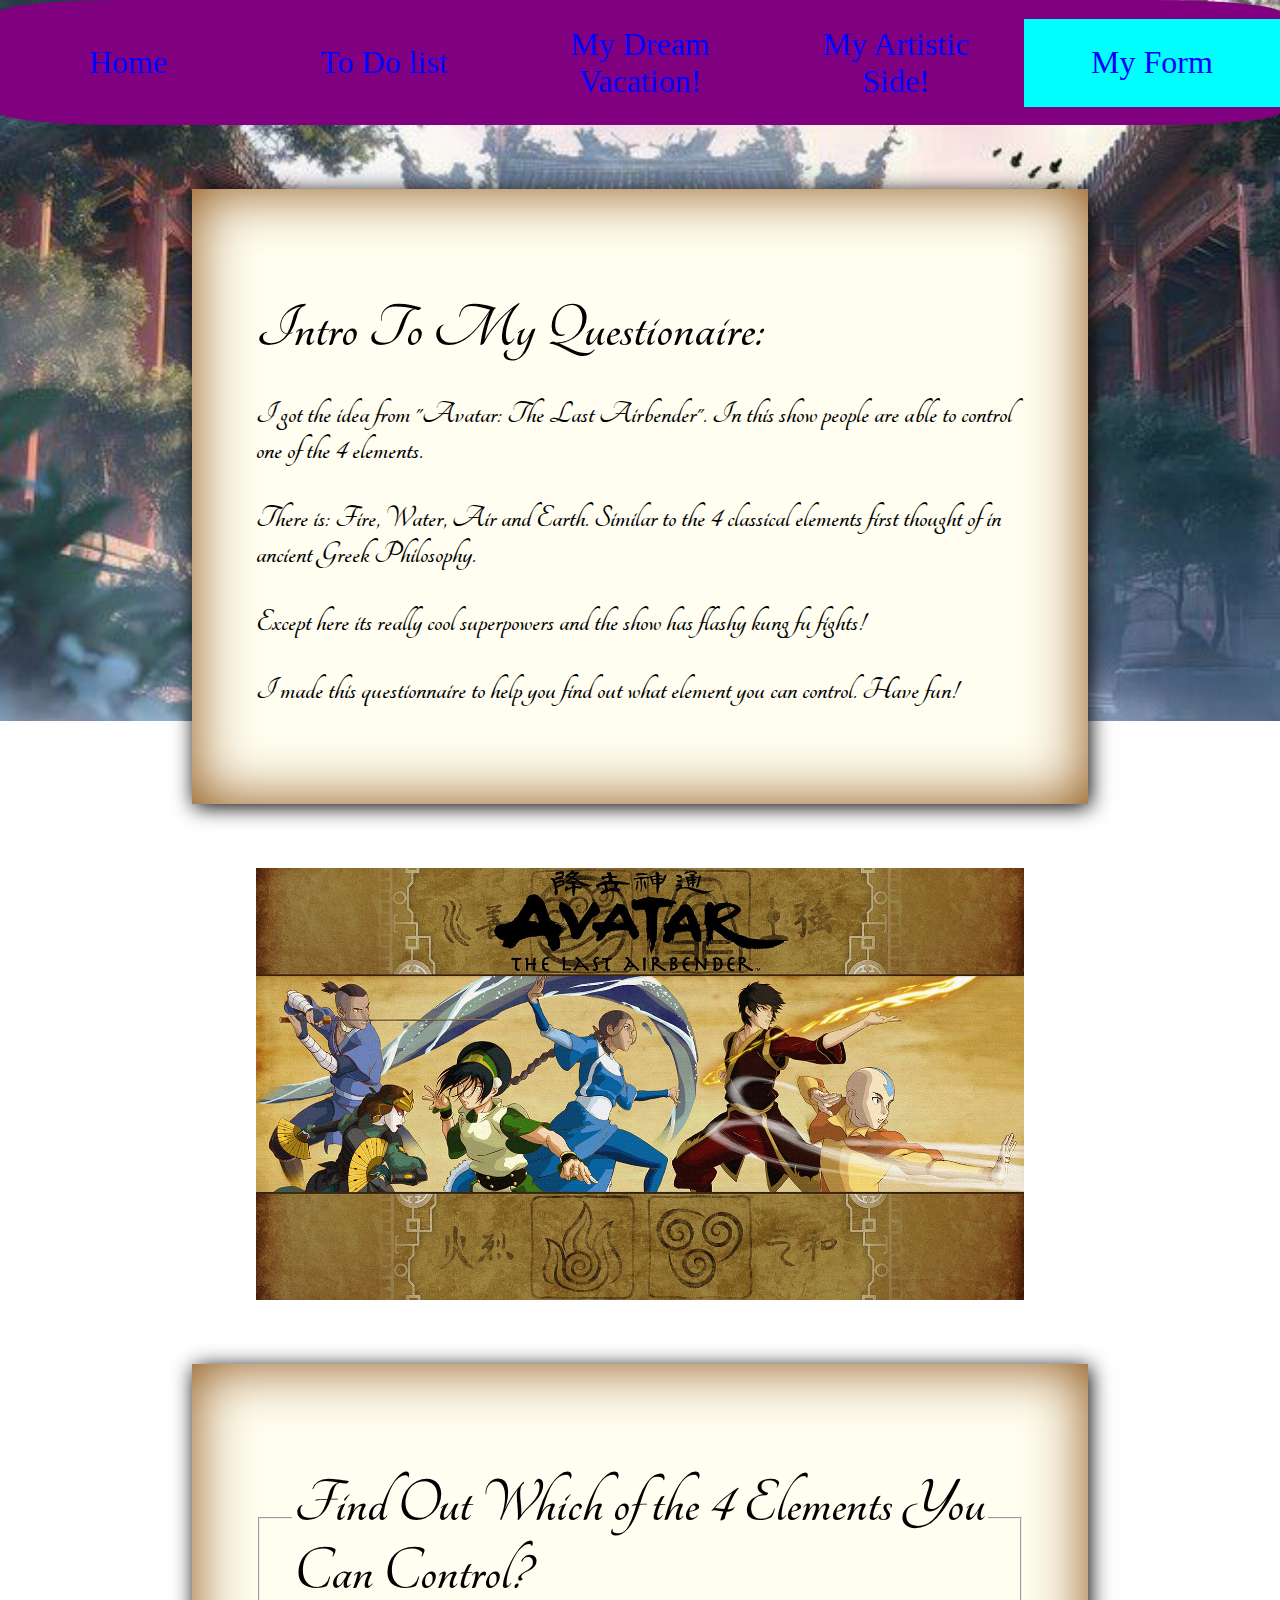
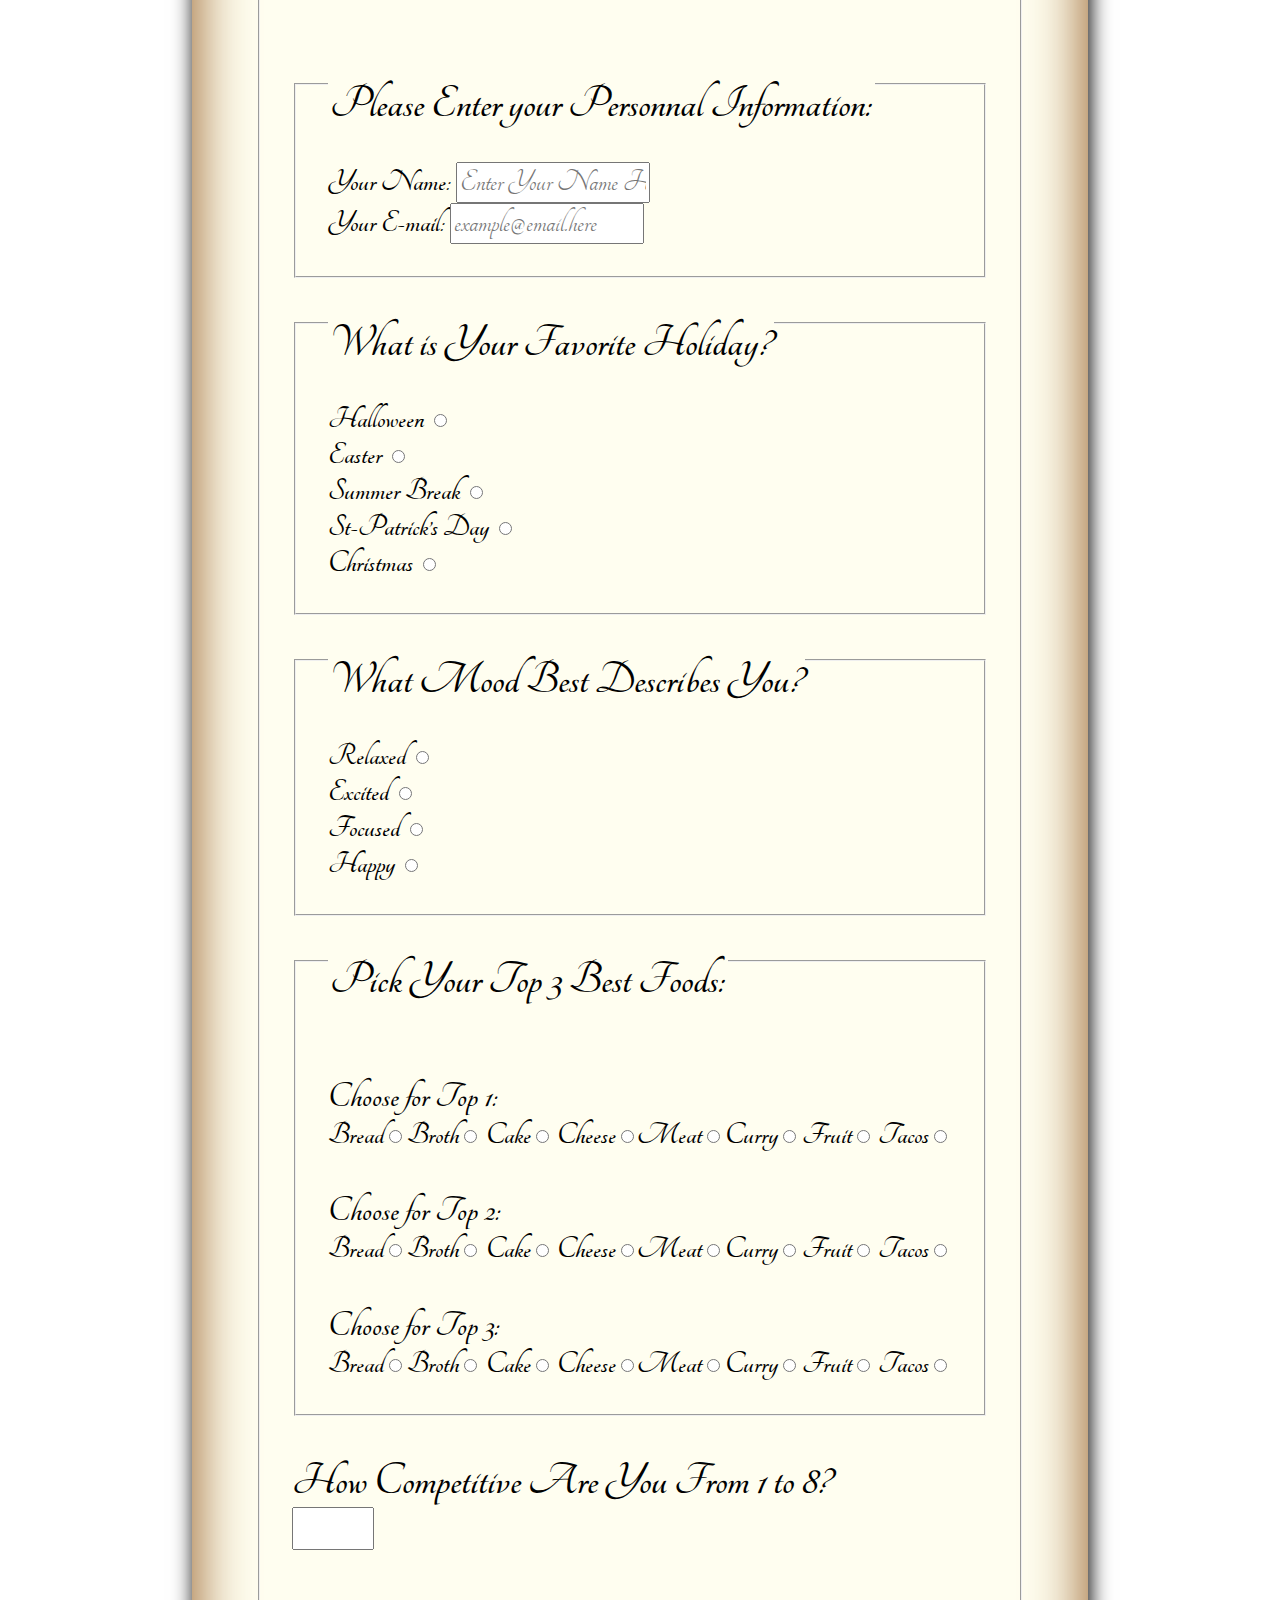
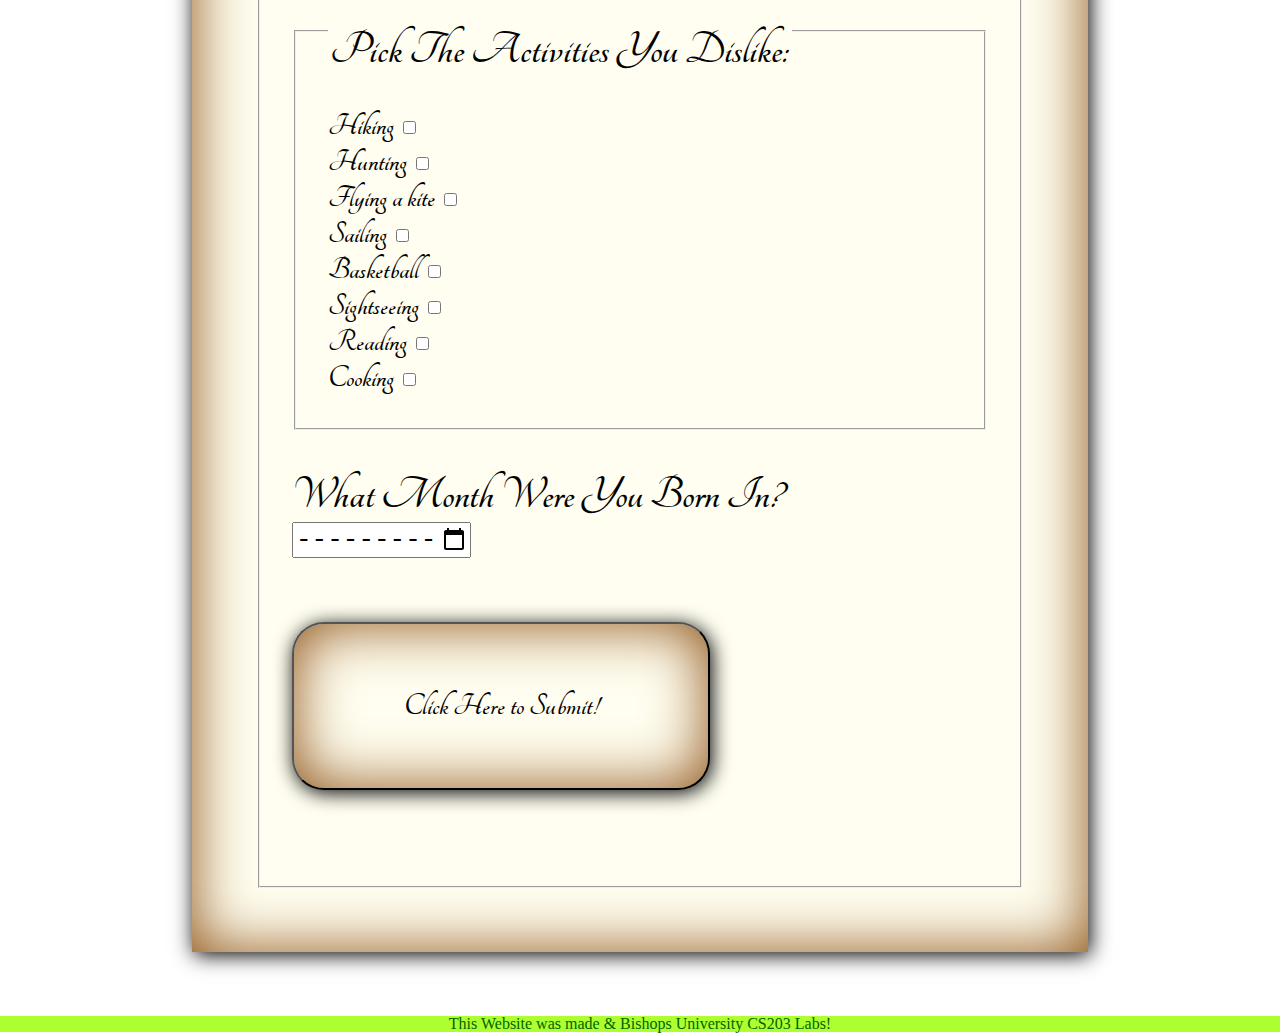
<file: my_site/my_form.html>
<!DOCTYPE html>
<html lang="en-US">
    <head>
        <title>Korey's Form</title>
        <meta charset="UTF-8">
        <meta name="description" content="Questionnaire Form">
        <meta name="keywords" content="HTML, Javascript, Form">
        <meta name="author" content="Korey Goudreau">
        <meta name="viewport" content="width=device-width, initial-scale=1.0">
        <link rel="stylesheet" type="text/css" href="my_style.css">

        <!--Link to javascript code for Form Validation-->
        <script src="formValidation.js"></script>

        <!--Links for Google font: Tangerine: https://fonts.google.com/specimen/Tangerine -->
        <link rel="preconnect" href="https://fonts.googleapis.com">
        <link rel="preconnect" href="https://fonts.gstatic.com" crossorigin>
        <link href="https://fonts.googleapis.com/css2?family=Tangerine:wght@400;700&display=swap" rel="stylesheet">

        <!--Setup Nav-->
        <script src="nav.js"></script>
        <script>
                const current_path = location.pathname;
                setNav(current_path);
        </script>

        <style>
            body { /*background image*/
                background-image:url('images/chineseTemple.jpg');
                background-repeat:no-repeat;
                background-attachment:fixed; 
                background-size:100%;
            }

            div { /*center all elements inside a div*/
                width:100%;
                display:flex;
                align-items:center; /*Vertically center*/
                justify-content:center; /*Horizontally center*/
            }
            .oldPaper { /*gives element a old paper look*/
                font-size:2em;
                width:60%;

                /*Google font: Tangerine*/
                font-family:"Tangerine", cursive, serif;
                font-weight:700;

                /*
                source: https://stackoverflow.com/questions/14585101/old-paper-background-texture-with-just-css
                */
                margin: 2em 0;
                padding: 2em;
                box-shadow: 2px 3px 20px black, 0 0 60px #8a4d0f inset;
                background: #fffef0;
            }

            input[type="text"] , input[type="email"] {/*match input text to tangering font and increase font size*/
                font-family:"Tangerine", cursive, serif;
                font-size:1em;
            }

            input[type="number"]{ /*adjust font size of number input*/
                font-size:1em;
            }
            
            input[type="month"]{ /*adjust width and font size of month input*/
                width:25%;
                font-size:1em;
            }

            input[type="submit"] {/*change font size for submit button and add some more spacing*/
                font-size:1em;
                border-radius: 1em;
            }

            input[type="submit"]:hover { /*Make submit button bigger and change color on hover*/
                background-color: #f5deb3;
                transform: scale(1.1);
            }

            fieldset { /*Add a bit of space between fieldsets in the form*/
                padding: 1em;
            }

            h3, h2, h1, legend{ /*decrease space under headers and legends*/
                margin-bottom: 0;
                padding-bottom: 0;
            }

            #jpg{ /*adjust image width*/
                width:60%;
            }
        </style>
    </head>
    <body>
        <nav id="main-nav"></nav>
        
        <div class="body_wrapper">
            <article class="oldPaper">
                <h1>Intro To My Questionaire:</h1>
                <p>I got the idea from "Avatar: The Last Airbender". In this show people are able to control one of the 4 elements.</p>
                <p>There is: Fire, Water, Air and Earth. Similar to the 4 classical elements first thought of in ancient Greek Philosophy.</p>
                <p>Except here its really cool superpowers and the show has flashy kung fu fights!</p>
                <p>I made this questionnaire to help you find out what element you can control. Have fun!</p>
            </article>

            <!--
            image source URL: https://imgs.search.brave.com/15XLVXJEbhvXroEEcqkrkzyvqs5XKR-7iwF80uoz1yo/rs:fit:860:0:0:0/g:ce/aHR0cHM6Ly9tLm1l/ZGlhLWFtYXpvbi5j/b20vaW1hZ2VzL0kv/ODEzNEJkNWFwQUwu/anBn
            -->
            <img id="jpg" src="images/avatarShow.jpg" alt="Poster Art for the show: Avatar: The Last Airbender">

        </div>

        <div class="body_wrapper">
            <form id="my_form" class="oldPaper" onsubmit="return validate()">
                <fieldset>
                    <legend>
                        <h1>Find Out Which of the 4 Elements You Can Control?</h1>
                    </legend>

                    <fieldset>
                        <legend>
                            <h2>Please Enter your Personnal Information:</h2>
                        </legend>
                         <label for="name">Your Name:</label>
                        <input type="text" id="name" name="name" placeholder="Enter Your Name Here"><br>
                        
                        <label for="email">Your E-mail:</label>
                        <input type="email" id="email" name="email" placeholder="example@email.here"><br>
                    </fieldset>

                    <fieldset>
                        <legend>
                            <h2>What is Your Favorite Holiday?</h2> <!--2 points, required-->
                        </legend>
                        
                        <label for="Halloween">Halloween</label> <!-- Autumn -->
                        <input type="radio" id="Halloween" name="holiday" value="air"><br>

                        <label for="Easter">Easter</label> <!-- Spring -->
                        <input type="radio" id="Easter" name="holiday" value="stone"><br>

                        <label for="Summer Break">Summer Break</label> <!-- Summer -->
                        <input type="radio" id="Summer Break" name="holiday" value="fire"><br>

                        <label for="St-Patrick’s Day">St-Patrick’s Day</label> <!-- Spring -->
                        <input type="radio" id="St-Patrick’s Day" name="holiday" value="stone"><br>

                        <label for="Christmas">Christmas</label> <!-- Winter -->
                        <input type="radio" id="Christmas" name="holiday" value="water"><br>
                    </fieldset>

                    <fieldset>
                        <legend>
                            <h2>What Mood Best Describes You?</h2> <!--2 point, required-->
                        </legend>
                        
                        <label for="Relaxed">Relaxed</label>
                        <input type="radio" id="Relaxed" name="mood" value="water"><br>

                        <label for="Excited">Excited</label>
                        <input type="radio" id="Excited" name="mood" value="fire"><br>

                        <label for="Focused">Focused</label>
                        <input type="radio" id="Focused" name="mood" value="stone"><br>

                        <label for="Happy">Happy</label>
                        <input type="radio" id="Happy" name="mood" value="air"><br>
                    </fieldset>

                    <fieldset>
                        <legend>
                            <h2>Pick Your Top 3 Best Foods:</h2>
                        </legend>

                        <h3>Choose for Top 1:</h3> <!--3 points, required-->
                        <div>
                            <div>
                                <label for="Bread1">Bread</label> <!-- Salty -->
                                <input type="radio" id="Bread1" name="top1food" value="water">
                            </div>

                            <div>
                                <label for="Broth1">Broth</label> <!-- Umami -->
                                <input type="radio" id="Broth1" name="top1food" value="stone">
                            </div>
                            
                            <div>
                                <label for="Cake1">Cake</label> <!-- Sweet -->
                                <input type="radio" id="Cake1" name="top1food" value="air">
                            </div>
                            
                            <div>
                                <label for="Cheese1">Cheese</label> <!-- Salty -->
                                <input type="radio" id="Cheese1" name="top1food" value="water">
                            </div>
                            
                            <div>
                                <label for="Meat1">Meat</label> <!-- Umami -->
                                <input type="radio" id="Meat1" name="top1food" value="stone">
                            </div>
                            
                            <div>
                                <label for="Curry1">Curry</label> <!-- Spicy -->
                                <input type="radio" id="Curry1" name="top1food" value="fire">
                            </div>

                            <div>
                                <label for="Fruit1">Fruit</label> <!-- Sweet -->
                                <input type="radio" id="Fruit1" name="top1food" value="air">
                            </div>
                            
                            <div>
                                <label for="Tacos1">Tacos</label> <!-- Spicy -->
                                <input type="radio" id="Tacos1" name="top1food" value="fire">
                            </div>
                        </div>

                        <h3>Choose for Top 2:</h3> <!--2 points, required-->
                        <div>
                            <div>
                                <label for="Bread2">Bread</label> <!-- Salty -->
                                <input type="radio" id="Bread2" name="top2food" value="water">
                            </div>

                            <div>
                                <label for="Broth2">Broth</label> <!-- Umami -->
                                <input type="radio" id="Broth2" name="top2food" value="stone">
                            </div>
                            
                            <div>
                                <label for="Cake2">Cake</label> <!-- Sweet -->
                                <input type="radio" id="Cake2" name="top2food" value="air">
                            </div>
                            
                            <div>
                                <label for="Cheese2">Cheese</label> <!-- Salty -->
                                <input type="radio" id="Cheese2" name="top2food" value="water">
                            </div>
                            
                            <div>
                                <label for="Meat2">Meat</label> <!-- Umami -->
                                <input type="radio" id="Meat2" name="top2food" value="stone">
                            </div>
                            
                            <div>
                                <label for="Curry2">Curry</label> <!-- Spicy -->
                                <input type="radio" id="Curry2" name="top2food" value="fire">
                            </div>

                            <div>
                                <label for="Fruit2">Fruit</label> <!-- Sweet -->
                                <input type="radio" id="Fruit2" name="top2food" value="air">
                            </div>
                            
                            <div>
                                <label for="Tacos2">Tacos</label> <!-- Spicy -->
                                <input type="radio" id="Tacos2" name="top2food" value="fire">
                            </div>
                        </div>

                        <h3>Choose for Top 3:</h3> <!--1 point, required-->
                        <div>
                            <div>
                                <label for="Bread3">Bread</label> <!-- Salty -->
                                <input type="radio" id="Bread3" name="top3food" value="water">
                            </div>

                            <div>
                                <label for="Broth3">Broth</label> <!-- Umami -->
                                <input type="radio" id="Broth3" name="top3food" value="stone">
                            </div>
                            
                            <div>
                                <label for="Cake3">Cake</label> <!-- Sweet -->
                                <input type="radio" id="Cake3" name="top3food" value="air">
                            </div>
                            
                            <div>
                                <label for="Cheese3">Cheese</label> <!-- Salty -->
                                <input type="radio" id="Cheese3" name="top3food" value="water">
                            </div>
                            
                            <div>
                                <label for="Meat3">Meat</label> <!-- Umami -->
                                <input type="radio" id="Meat3" name="top3food" value="stone">
                            </div>
                            
                            <div>
                                <label for="Curry3">Curry</label> <!-- Spicy -->
                                <input type="radio" id="Curry3" name="top3food" value="fire">
                            </div>

                            <div>
                                <label for="Fruit3">Fruit</label> <!-- Sweet -->
                                <input type="radio" id="Fruit3" name="top3food" value="air">
                            </div>
                            
                            <div>
                                <label for="Tacos3">Tacos</label> <!-- Spicy -->
                                <input type="radio" id="Tacos3" name="top3food" value="fire">
                            </div>
                        </div>
                    </fieldset>

                    <label for="competitive">
                        <h2>How Competitive Are You From 1 to 8?</h2> <!--1 to 2 points, required-->
                    </label>
                    <input type="number" id="competitive" name="competitive" min="1" max="8"><br><br>

                    <fieldset>
                        <legend>
                            <h2>Pick The Activities You Dislike:</h2> <!--Gives -1 point for each, not required-->
                        </legend>
                        
                        <label for="Hiking">Hiking</label>
                        <input type="checkbox" id="Hiking" name="activity" value="stone"><br>

                        <label for="Hunting">Hunting</label>
                        <input type="checkbox" id="Hunting" name="activity" value="fire"><br>

                        <label for="Flying a kite">Flying a kite</label>
                        <input type="checkbox" id="Flying a kite" name="activity" value="air"><br>

                        <label for="Sailing">Sailing</label>
                        <input type="checkbox" id="Sailing" name="activity" value="water"><br>

                        <label for="Basketball">Basketball</label>
                        <input type="checkbox" id="Basketball" name="activity" value="fire"><br>

                        <label for="Sightseeing">Sightseeing</label>
                        <input type="checkbox" id="Sightseeing" name="activity" value="air"><br>

                        <label for="Reading">Reading</label>
                        <input type="checkbox" id="Reading" name="activity" value="stone"><br>

                        <label for="Cooking">Cooking</label>
                        <input type="checkbox" id="Cooking" name="activity" value="water"><br>
                    </fieldset>

                    <label for="birth"><!--2 points, required-->
                        <h2>What Month Were You Born In?</h2>
                    </label>
                    <input type="month" id="birth" name="birth"><br>

                    <!--Total Score: 3 to 15 points divided among all 4 elements-->
                    <input type="submit" class="oldPaper" value="Click Here to Submit!">

                </fieldset>
            </form>
        </div>

        <footer>
            <p>This Website was made &amp; Bishops University CS203 Labs!</p>
        </footer>
    </body>
</html>
</file>
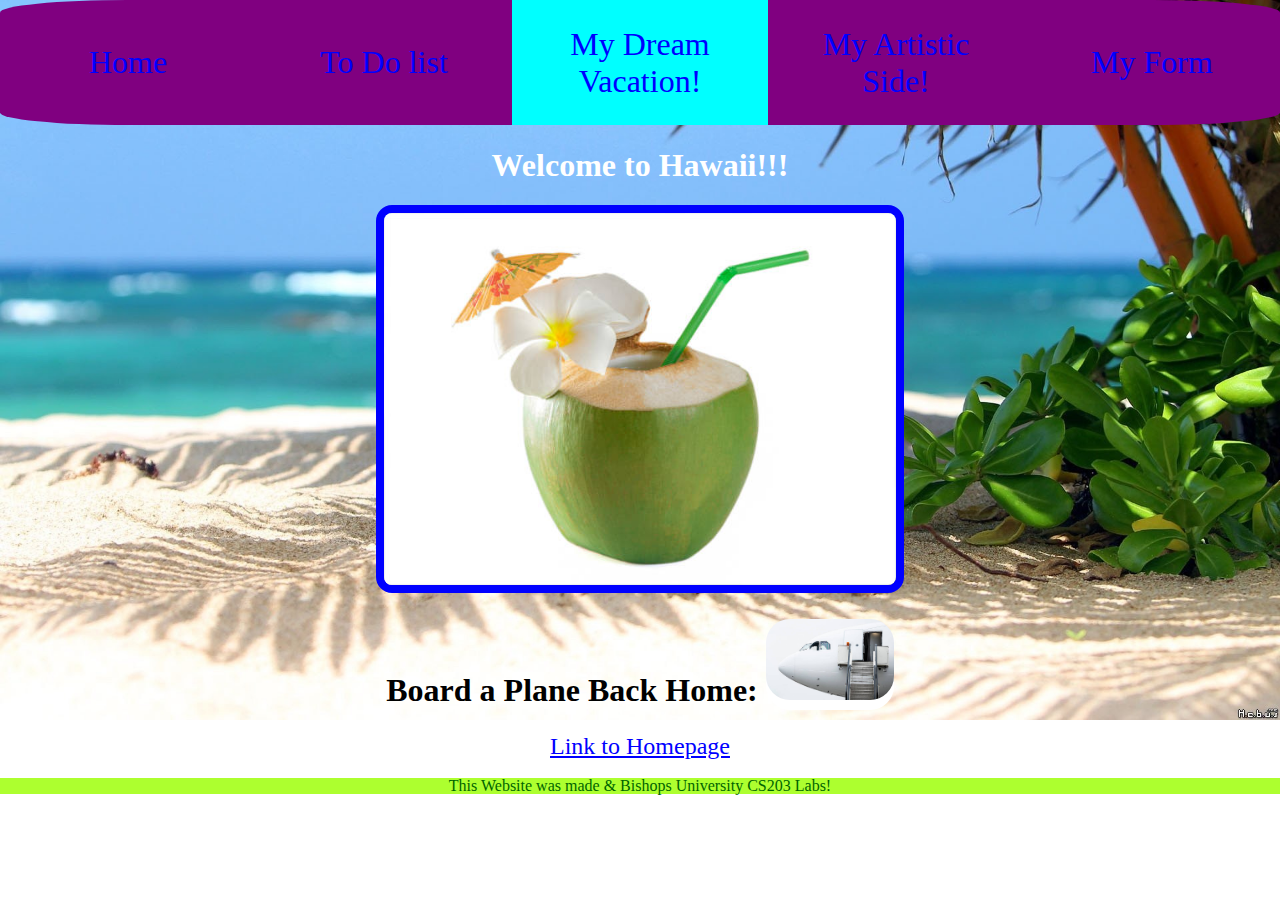
<file: my_site/my_vacation.html>
<!DOCTYPE html>
<html lang="en-US">
    <head>
        <title>Korey's Vacation</title>
        <meta charset="UTF-8">
        <meta name="description" content="Vacation Webpage">
        <meta name="keywords" content="HTML, CSS, Vacation">
        <meta name="author" content="Korey Goudreau">
        <meta name="viewport" content="width=device-width, initial-scale=1.0">
        <link rel="stylesheet" type="text/css" href="my_style.css">
        <script src="nav.js"></script>
        <script>
                const current_path = location.pathname;
                setNav(current_path);
        </script>
    </head>

    <body style="background-image:url('images/vacationBackground.jpg'); background-repeat:no-repeat; background-attachment:fixed; background-size:100%;">
        
        <div class="body_wrapper">
            <nav id="main-nav"></nav>
        </div>

        <div class="body_wrapper" style="text-align:center;">
            <h1 style="color:white;">
                Welcome to Hawaii!!!
            </h1>
            <div class="center">
                <img src="images/coconutDrink.jpg" alt="A coconut drink with a little umbrella in it." title="So Refreshing!" style="width:40%; border:0.5em solid blue; border-radius:1em;">
            </div>
            
        </div>

        <div class="body_wrapper" style="text-align:center;">
            <h1 style="color:black;">Board a Plane Back Home:
                <a href="index.php">
                    <img src="images/airplane.jpg" alt="Boarding Airplane to go back Home" title="Time to go back home..." style="width:10%; border-radius:0.5em;">
                </a>
            </h1>
            <a class=”center” href="index.php">Link to Homepage</a>
            <br>
        </div>

        <footer>
            <p>This Website was made &amp; Bishops University CS203 Labs!</p>
        </footer>

    </body>
</html>
</file>
<file: my_style.css>
/*class to center text*/
    .center {
        justify-content:center;
        text-align:center;
        margin:auto;
    }


/*Styling for footer*/
    footer {
        display:flex;
        align-items:center; /*Vertically center*/
        justify-content:center; /*Horizontally center*/
        background-color:greenyellow;
        color:darkgreen;
        height:1em;
    }
    .body_wrapper { /*class for main <div> elements that are seperate from footer element*/
        box-sizing:border-box;
        min-height:100%;
        display:flex;
        flex-direction:column;
    }
    html, body {
        box-sizing:border-box;
        min-height:100%;
    }

/*styling links*/
    a {
        text-shadow:none;
        font-size:1.5em;
    }
    a:link {
        color:blue;
    }
    a:visited {
        color:crimson;
    }
    a:hover {
        color:black;
    }
    a:not(nav a){ /*Styling for links not inside <nav> menu*/
        margin:auto;
        background-color:white;
        text-align:center;
        border-radius:0.5em;
    }


/*<nav> menu*/
    .current_page { /*class assigned to website currently on*/
        background-color: cyan;
    }
    nav { 
        margin:0;
        padding:0;
        overflow:hidden;
        background-color:purple;
        border-radius:50%;
        display: flex;
    }
    nav a{
        flex: 1;
        text-align:center;
        padding:2% 3%;
        text-decoration:none;
        font-size:2em;
    }
    nav a:hover{
        background-color:#DDD;
    }


/*Scrollbar stuff*/
    ::-webkit-scrollbar {
    width:1em; /*scrollbar width*/
    }

    ::-webkit-scrollbar-button { /*button on top and bottom*/
    background-color:purple;
    border-radius:1em;
    height:1em;
    width:1em;
    border:0.15em solid black;
    }

    ::-webkit-scrollbar-thumb { /*draggable part*/
    background:black;
    border-radius:1em;
    border:0.15em solid black;
    }

    ::-webkit-scrollbar-track { /*background of scrollbar*/
    background-color:white;
    border-radius: 10px;
    }

    ::-webkit-scrollbar-thumb:hover {/*hover on the draggable part*/
    background:purple;
    }
</file>
<file: my_site/my_style.css>
/*class to center text*/
    .center {
        justify-content:center;
        text-align:center;
    }

body{
    margin:auto;
}

/*Styling for footer*/
    footer {
        display:flex;
        align-items:center; /*Vertically center*/
        justify-content:center; /*Horizontally center*/
        background-color:greenyellow;
        color:darkgreen;
        height:1em;
        width:100%;
    }
    .body_wrapper { /*class for main <div> elements that are seperate from footer element*/
        box-sizing:border-box;
        min-height:100%;
        display:flex;
        flex-direction:column;
    }
    html, body {
        box-sizing:border-box;
        min-height:100%;
    }

/*styling links*/
    a {
        text-shadow:none;
        font-size:1.5em;
    }
    a:link {
        color:blue;
    }
    a:visited {
        color:crimson;
    }
    a:hover {
        color:black;
    }
    a:not(nav a){ /*Styling for links not inside <nav> menu*/
        margin:auto;
        background-color:white;
        text-align:center;
        border-radius:0.5em;
    }


/*<nav> menu*/
    .current_page { /*class assigned to website currently on*/
        background-color: cyan;
    }
    nav { 
        margin:0;
        padding:0;
        overflow:hidden;
        background-color:purple;
        border-radius:10%;
        display: flex;
        justify-content: center;
        align-items: center;
    }
    nav a{
        flex: 1;
        text-align:center;
        padding:2% 3%;
        text-decoration:none;
        font-size:2em;
    }
    nav a:hover{
        background-color:#DDD;
    }


/*Scrollbar stuff*/
    ::-webkit-scrollbar {
    width:1em; /*scrollbar width*/
    }

    ::-webkit-scrollbar-button { /*button on top and bottom*/
    background-color:purple;
    border-radius:1em;
    height:1em;
    width:1em;
    border:0.15em solid black;
    }

    ::-webkit-scrollbar-thumb { /*draggable part*/
    background:black;
    border-radius:1em;
    border:0.15em solid black;
    }

    ::-webkit-scrollbar-track { /*background of scrollbar*/
    background-color:white;
    border-radius: 10px;
    }

    ::-webkit-scrollbar-thumb:hover {/*hover on the draggable part*/
    background:purple;
    }
</file>
